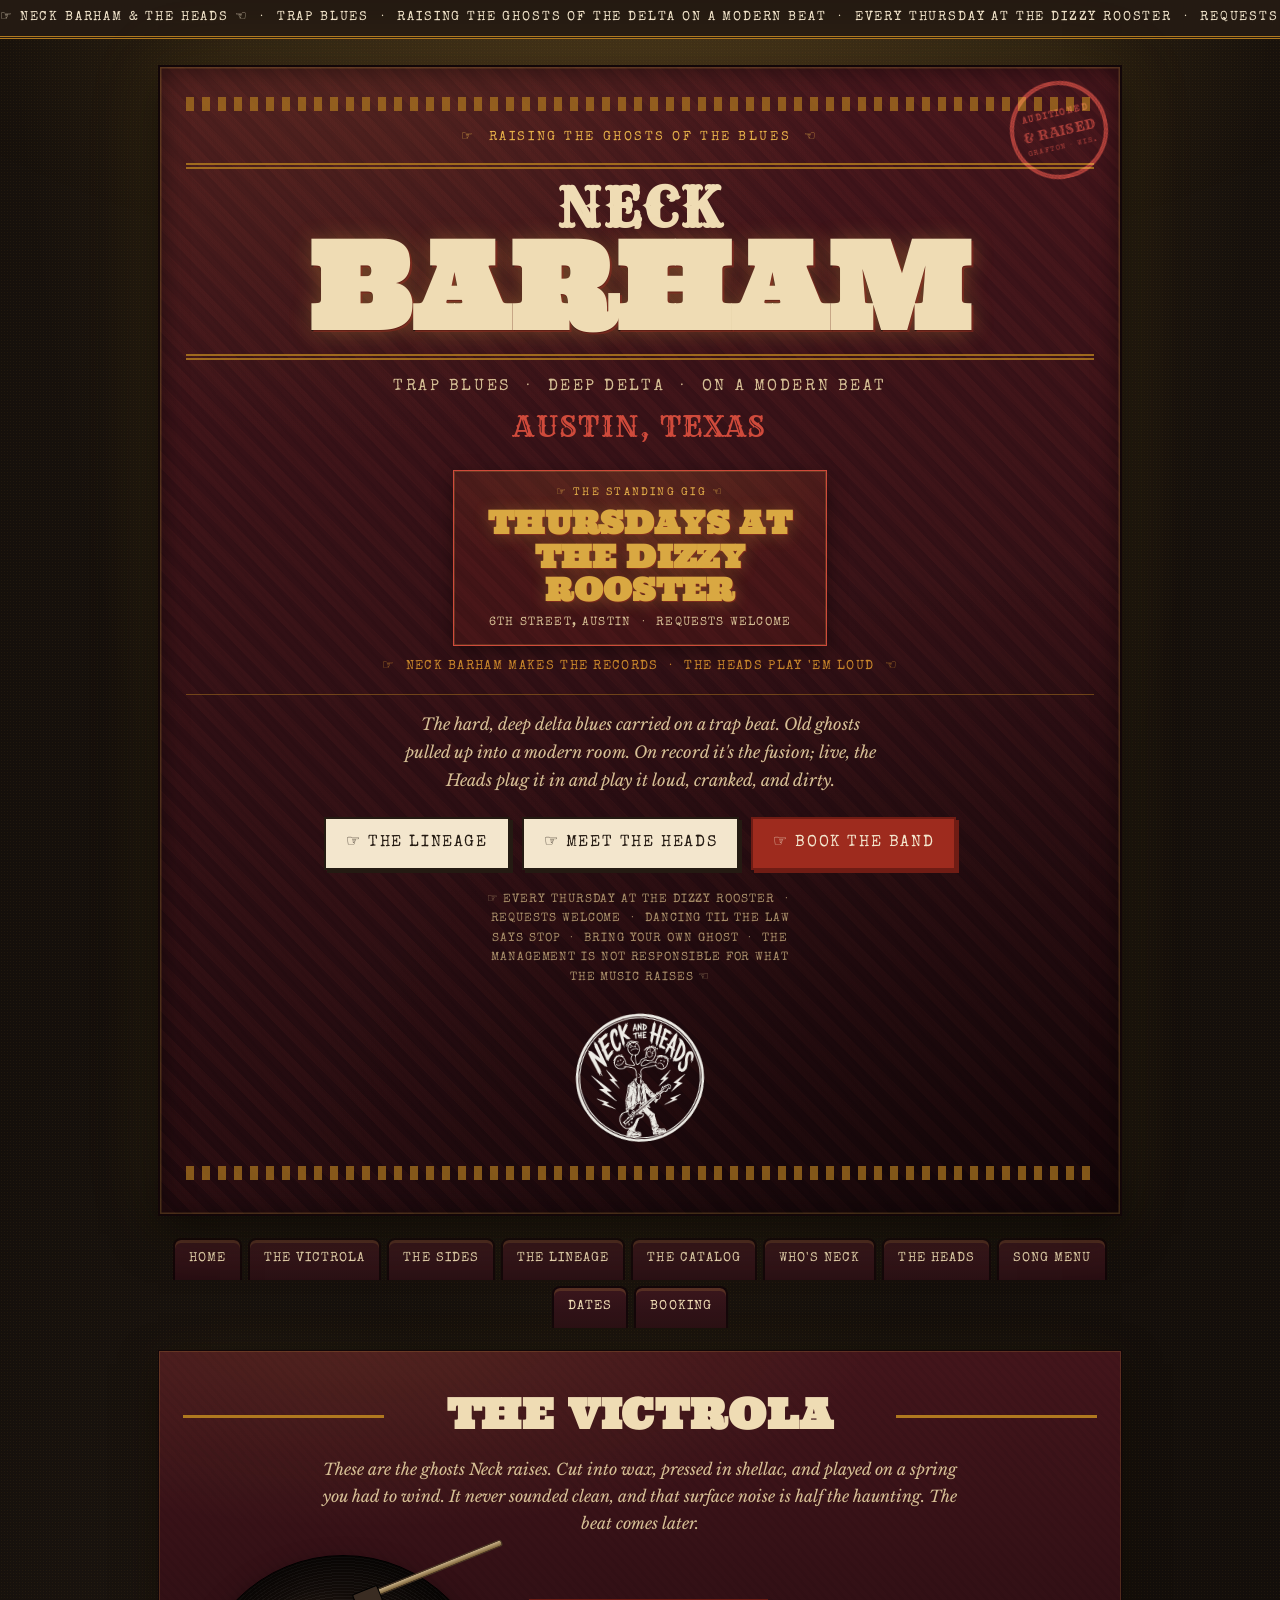
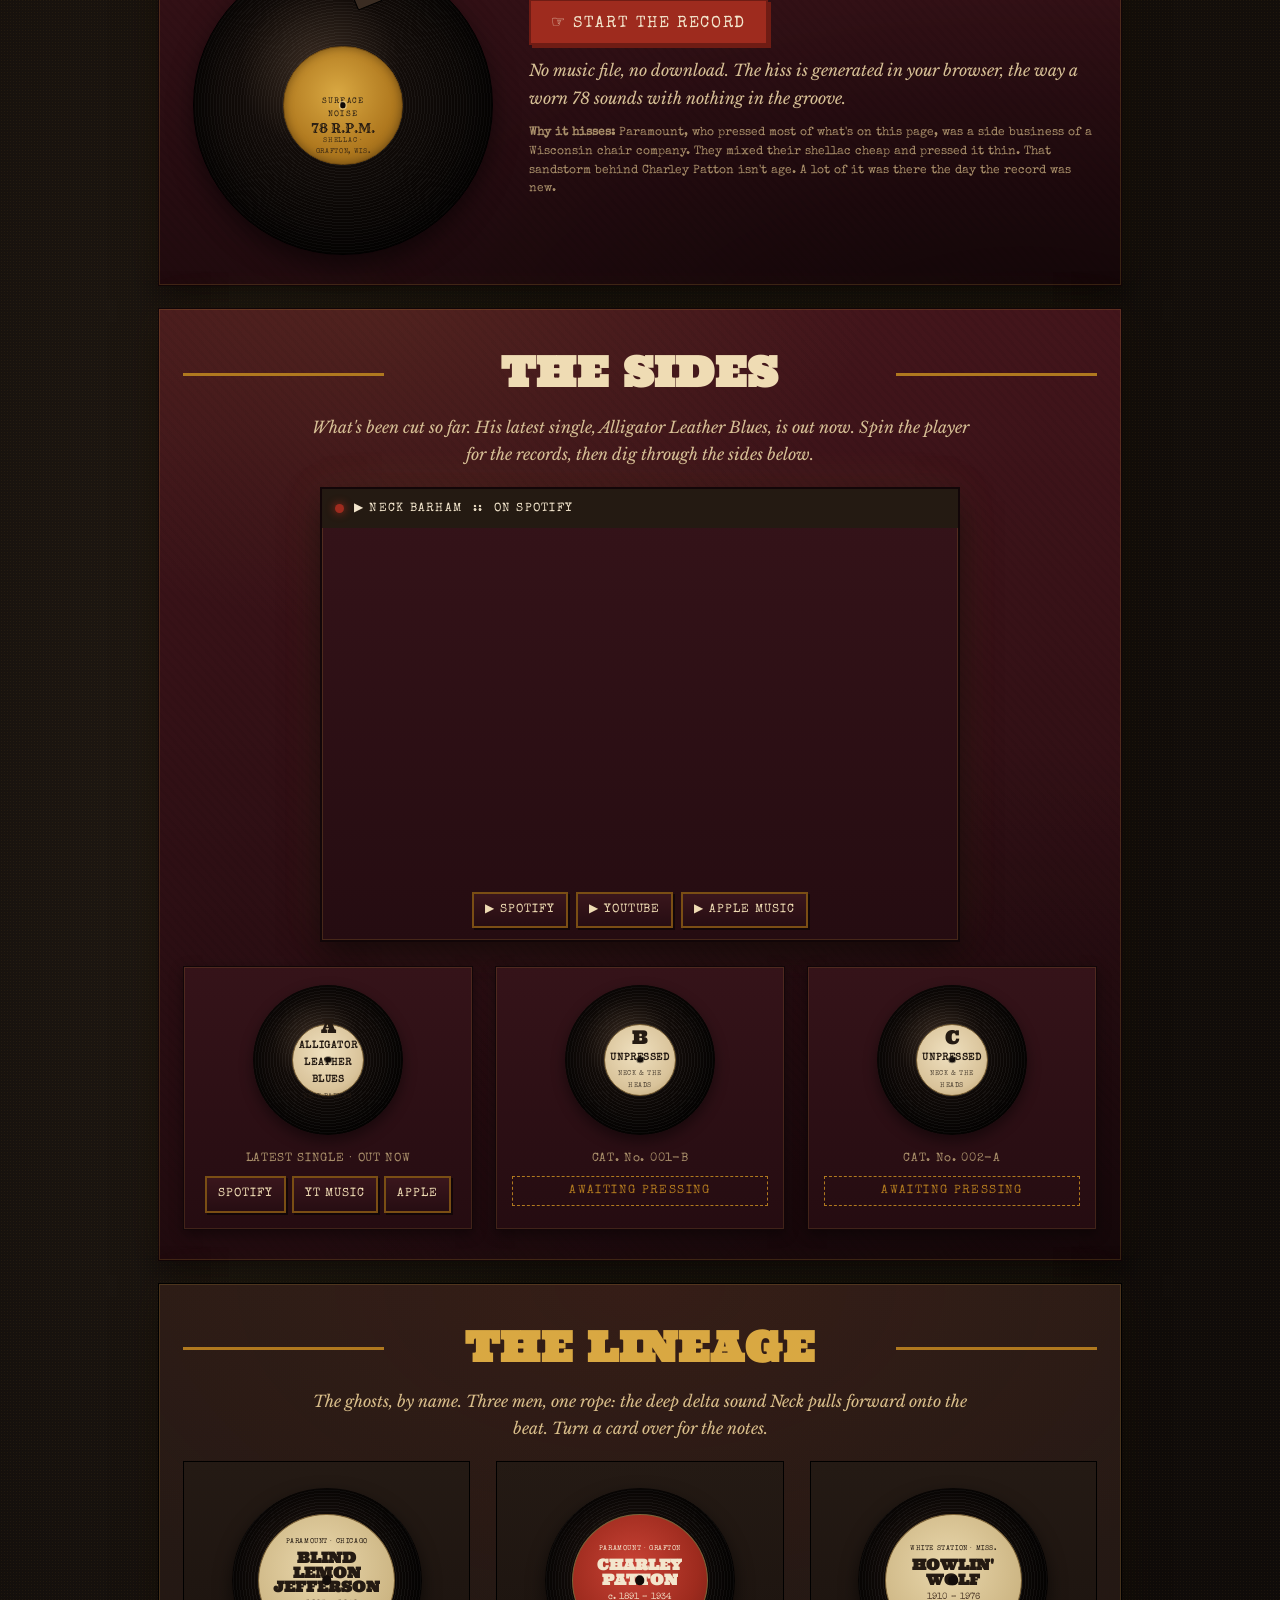
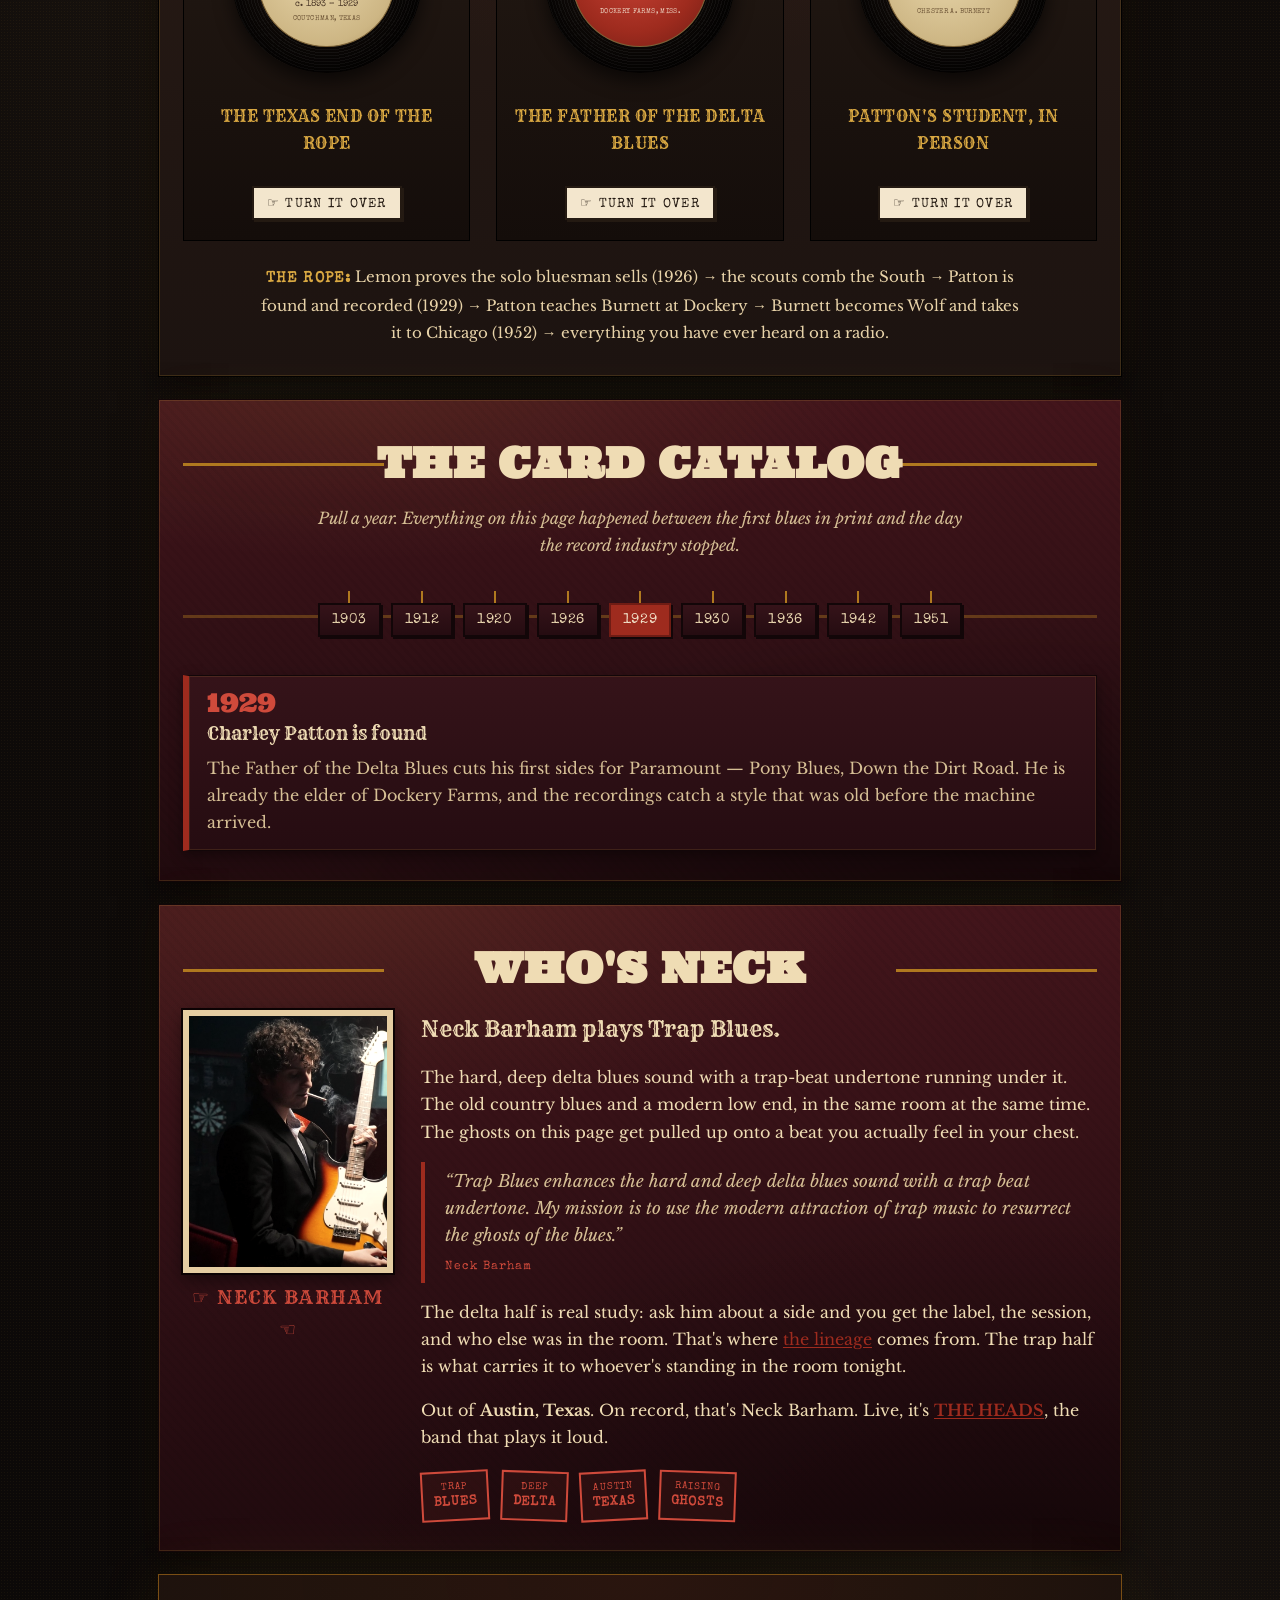
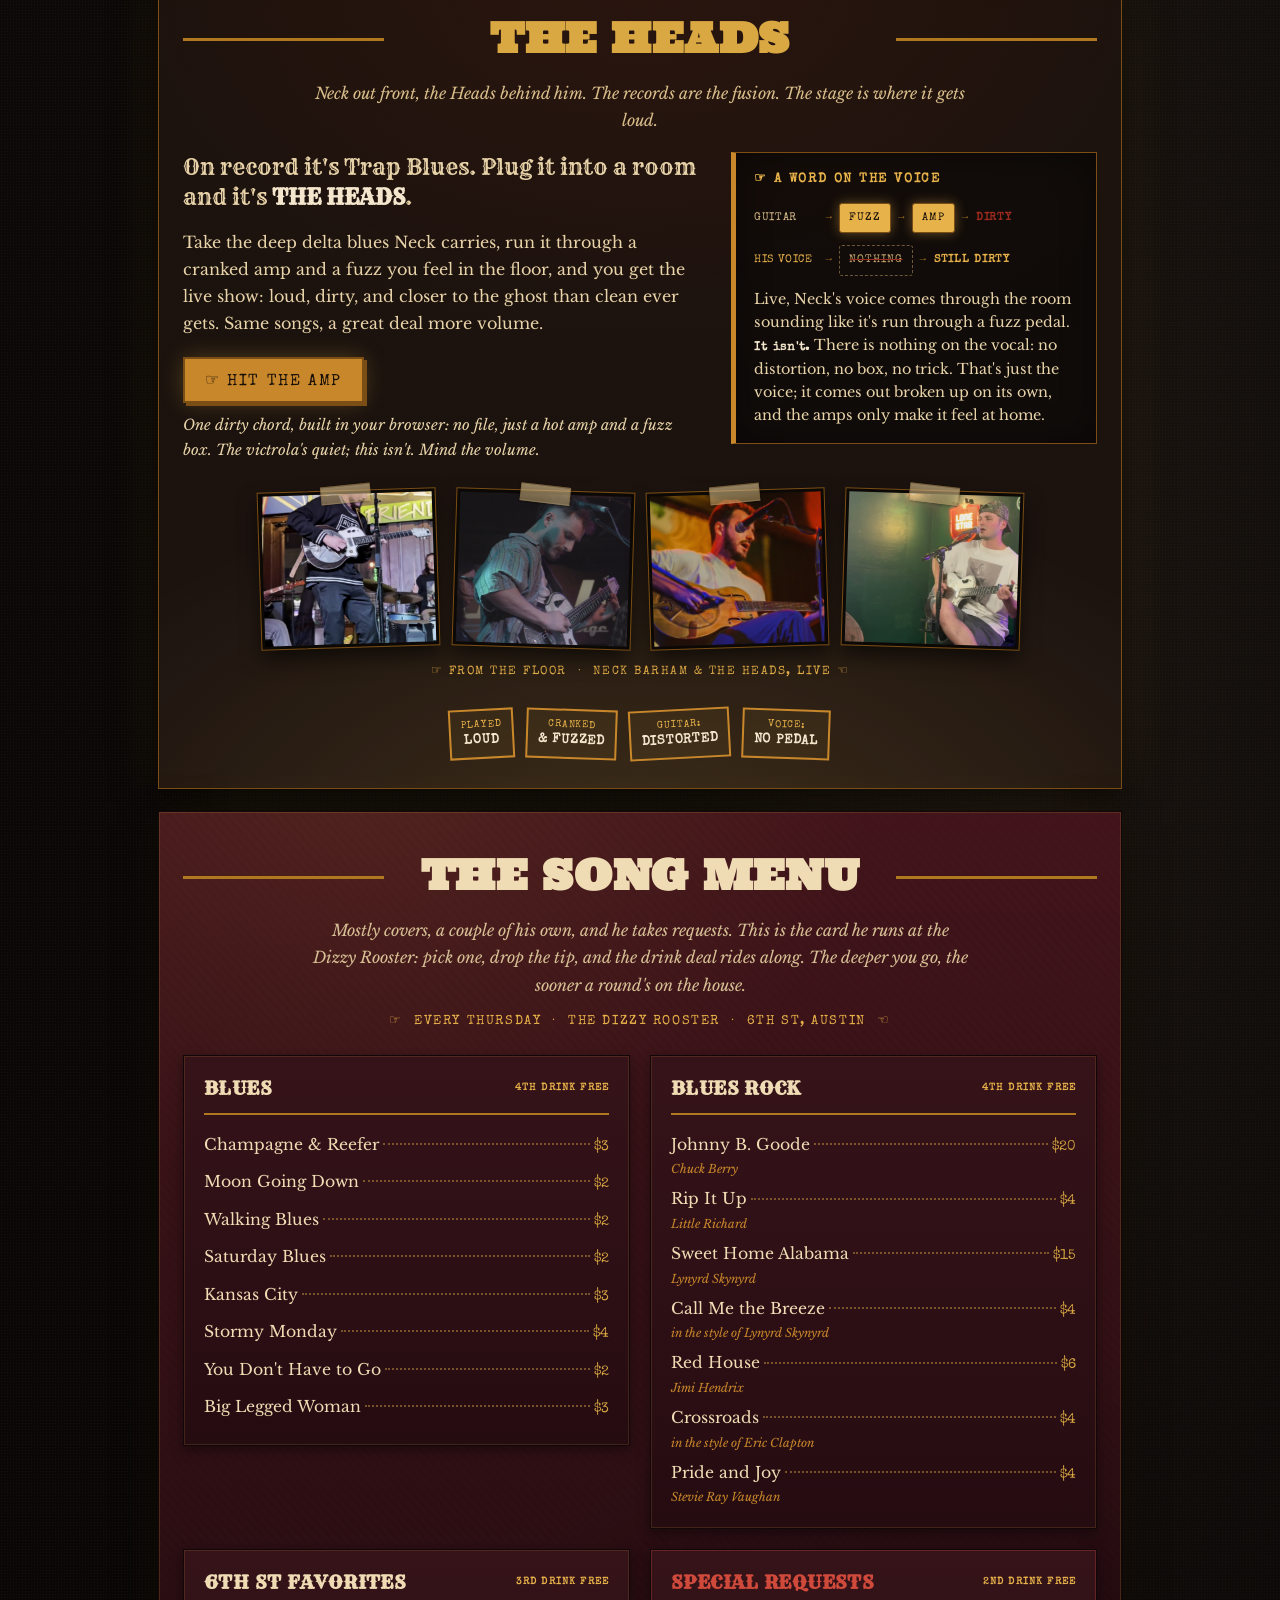
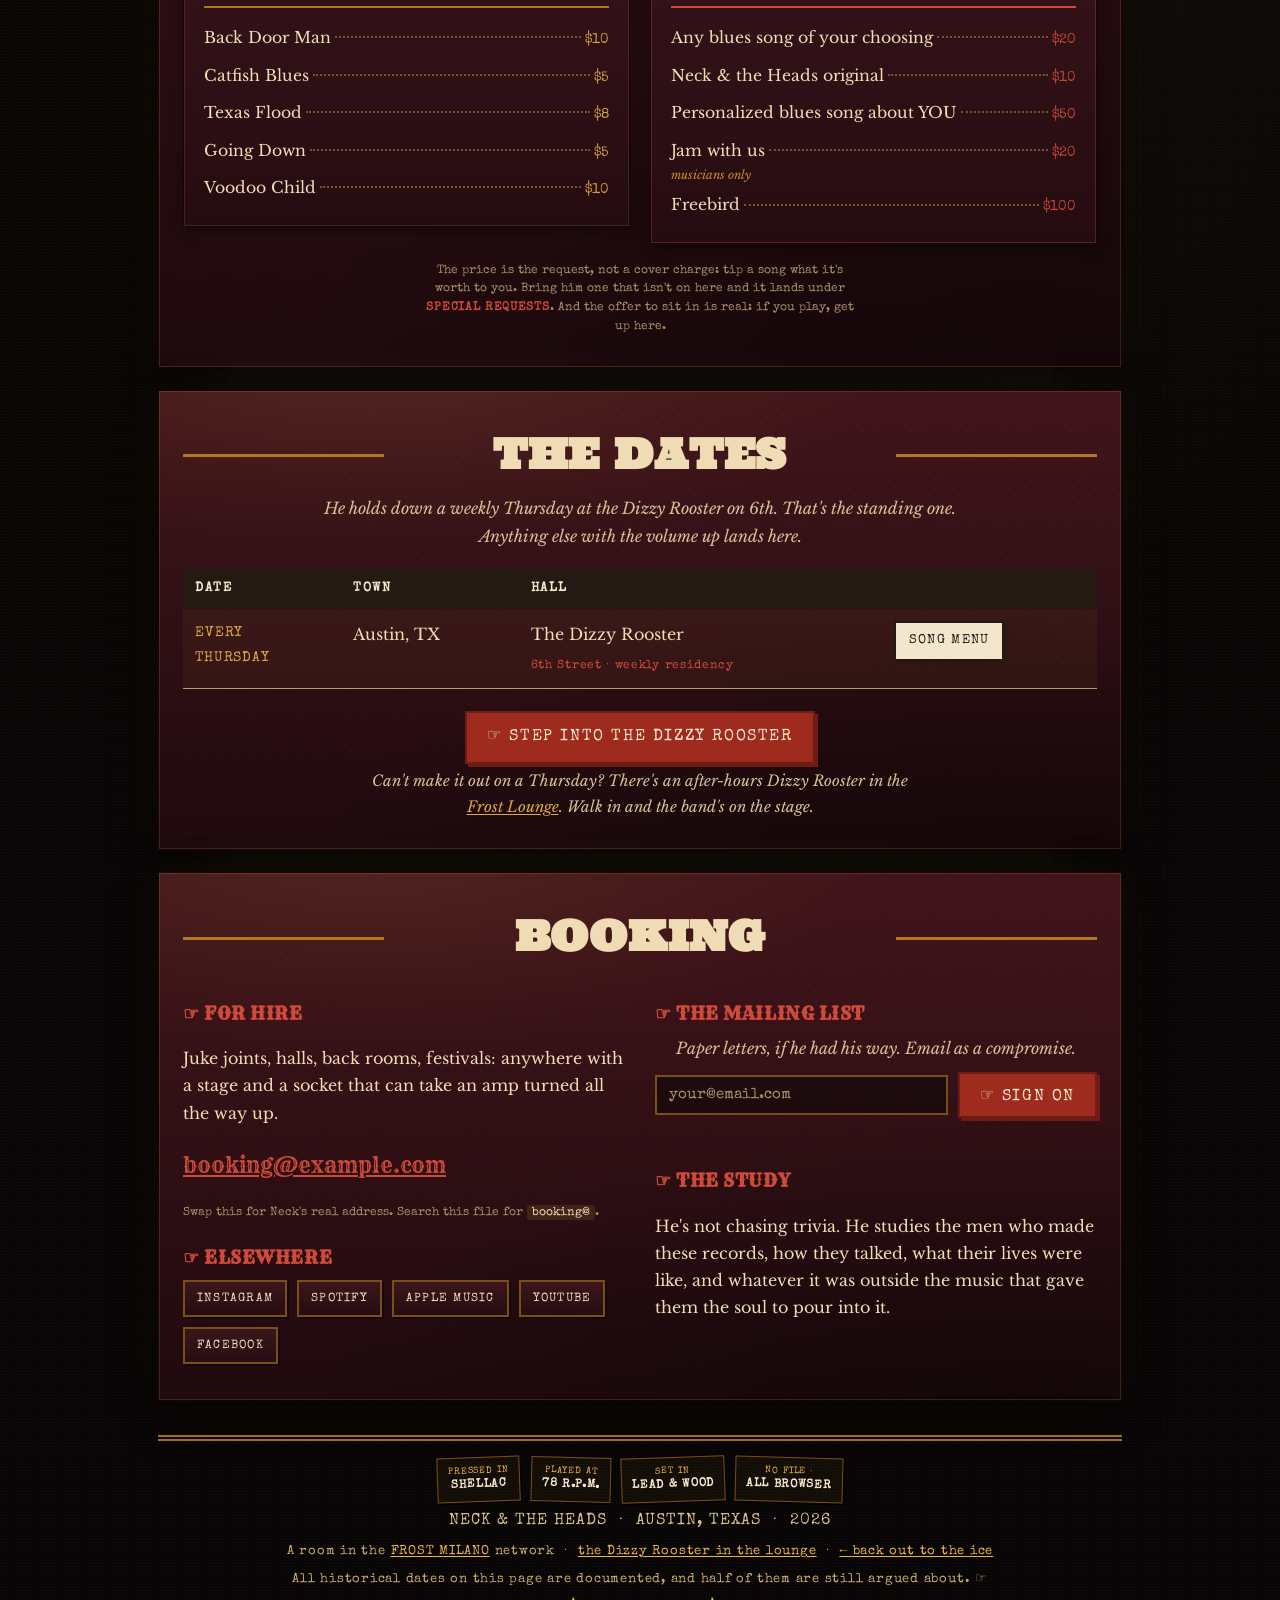
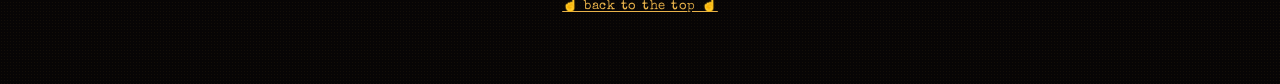
<file: neck.html>
<!DOCTYPE html>
<html lang="en">
<head>
<!--
  =======================================================================
   NECK BARHAM & THE HEADS :: TRAP BLUES :: AUSTIN, TEXAS
   A room in the Frost Milano network — a dark, smoky whiskey juke joint,
   the séance room where old delta ghosts meet a modern beat.

   WHO HE ACTUALLY IS (from neckbarham.com): Neck Barham plays "Trap Blues" —
   the deep delta blues sound with a trap-beat undertone. His mission, his
   words: "use the modern attraction of trap music to resurrect the ghosts of
   blues." So this is NOT a pre-war purist. The lineage/history on the page is
   the GHOSTS he raises (Blind Lemon Jefferson, Charley Patton, Howlin' Wolf),
   not a rulebook he obeys.

   TWO THINGS AT ONCE, the same way the Frost page splits Frost Milano from
   his band Dirty Whiskey:
     - NECK BARHAM is the man and the records: Trap Blues, the delta ghosts
       carried on a modern beat. His half is the lit handbill, the victrola,
       the lineage, the history, the latest single.
     - THE HEADS are the band behind him LIVE — loud, cranked, a fuzz pedal
       on the guitar, the room shaking. Their half is the dark stage (#heads).
   Note on the voice (see #heads): live, Neck's voice sounds like it's run
   through a fuzz pedal, but there is NO effect on the vocal — that's just how
   his voice comes out. Distortion is on the guitar, never on the voice.
  =======================================================================
   HOW TO MAKE THIS YOURS (quick edits — search this file for each):

   - "#REPLACE"        every link/slot still waiting on a real URL. A slot
                       with #REPLACE renders as a blank record label on
                       purpose, the same way the Frost video vault shows
                       NO SIGNAL. Fill one in and it lights up by itself.
   - "booking@"        the booking email. One address, three places.
   - THE DATES table   add a row per show.
   - THE SIDES         three blank labels — point them at real recordings.
   - "NECK'S NOTES"    written in his voice from the documented history,
                       NOT dictated by him. He should read and rewrite
                       every one of them before this goes out.
   - THE LINEAGE       the three artist cards. Facts here are documented;
                       if he disagrees with a date, his call wins — half
                       of pre-war scholarship is an argument about dates.
   - images/neck-*.jpg photos are not in yet. Each frame shows a "PLATE
                       PENDING" card until a file exists.
  =======================================================================
-->
<meta charset="UTF-8" />
<meta name="viewport" content="width=device-width, initial-scale=1.0" />
<title>NECK BARHAM &amp; THE HEADS :: Trap Blues :: Austin, Texas</title>
<meta name="description" content="Neck Barham plays Trap Blues out of Austin, Texas: the deep delta blues sound on a modern beat, resurrecting the ghosts of the pre-war blues (Blind Lemon Jefferson, Charley Patton, Howlin' Wolf). Live, the Heads play it loud and dirty. Latest single 'Alligator Leather Blues.' Shows, sides, and booking." />
<link rel="preconnect" href="https://fonts.googleapis.com" />
<link rel="preconnect" href="https://fonts.gstatic.com" crossorigin />
<link href="https://fonts.googleapis.com/css2?family=Rye&family=Ultra&family=Special+Elite&family=Libre+Baskerville:ital,wght@0,400;0,700;1,400&display=swap" rel="stylesheet" />
<!-- Versioned so a CSS change is fetched fresh instead of served from the
     stale-while-revalidate cache (/css/* in _headers). Bump ?v= on each edit. -->
<link rel="stylesheet" href="css/neck.css?v=3" />
<!-- A 78 seen face-on: shellac, paper label, spindle hole. Drawn rather than
     an emoji so it still reads at 16px in a tab strip. -->
<link rel="icon" href="data:image/svg+xml,%3Csvg xmlns='http://www.w3.org/2000/svg' viewBox='0 0 32 32'%3E%3Ccircle cx='16' cy='16' r='15' fill='%231a1410'/%3E%3Ccircle cx='16' cy='16' r='11' fill='none' stroke='%233a2f24' stroke-width='1'/%3E%3Ccircle cx='16' cy='16' r='7' fill='%23c0872e'/%3E%3Ccircle cx='16' cy='16' r='1.4' fill='%231a1410'/%3E%3C/svg%3E" />
</head>

<body>
  <!-- ================= THE RAISED (embers & smoke) ================= -->
  <!-- The counterpart to the snow on the Frost page, and its opposite: snow
       falls, this rises. Embers and smoke lift off the floor of the juke and
       go out near the top — the ghosts pulled up out of the boards. Purely
       decorative; JS skips it entirely under reduced motion. (Kept the id
       "dust" so the stylesheet/JS hooks stay stable.) -->
  <div id="dust" aria-hidden="true"></div>

  <!-- ================= NOTICE STRIP ================= -->
  <div class="notice" aria-hidden="true">
    <div class="notice__track">
      ☞ NECK BARHAM &amp; THE HEADS ☜ &nbsp;·&nbsp; TRAP BLUES &nbsp;·&nbsp; RAISING THE GHOSTS OF THE DELTA ON A MODERN BEAT &nbsp;·&nbsp; EVERY THURSDAY AT THE DIZZY ROOSTER &nbsp;·&nbsp; REQUESTS WELCOME &nbsp;·&nbsp; THE HEADS PLAY IT LOUD &nbsp;·&nbsp; WHISKEY, SMOKE &amp; SHELLAC &nbsp;·&nbsp; AUSTIN, TEXAS &nbsp;·&nbsp;
      ☞ NECK BARHAM &amp; THE HEADS ☜ &nbsp;·&nbsp; TRAP BLUES &nbsp;·&nbsp; RAISING THE GHOSTS OF THE DELTA ON A MODERN BEAT &nbsp;·&nbsp; EVERY THURSDAY AT THE DIZZY ROOSTER &nbsp;·&nbsp; REQUESTS WELCOME &nbsp;·&nbsp; THE HEADS PLAY IT LOUD &nbsp;·&nbsp; WHISKEY, SMOKE &amp; SHELLAC &nbsp;·&nbsp; AUSTIN, TEXAS &nbsp;·&nbsp;
    </div>
  </div>

  <div class="sheet">

    <!-- ---------- THE HANDBILL ---------- -->
    <header class="bill" id="top">
      <div class="bill__edge bill__edge--top" aria-hidden="true"></div>

      <!-- A rubber approval stamp, slapped on askew and half dry. -->
      <div class="bill__stamp" aria-hidden="true">
        <b>AUDITIONED</b>
        <span>&amp; RAISED</span>
        <i>GRAFTON · WIS.</i>
      </div>

      <p class="bill__eyebrow">☞ &nbsp;RAISING THE GHOSTS OF THE BLUES&nbsp; ☜</p>
      <hr class="rule rule--fat" />

      <h1 class="wordmark">
        <span class="wordmark__small">NECK</span>
        <span class="wordmark__big">BARHAM</span>
      </h1>

      <hr class="rule rule--fat" />
      <p class="bill__sub">TRAP BLUES &nbsp;·&nbsp; DEEP DELTA &nbsp;·&nbsp; ON A MODERN BEAT</p>
      <p class="bill__where">AUSTIN, TEXAS</p>

      <!-- The standing weekly gig, promoted from the fine print to a headline —
           it's the one recurring fact a fan actually plans around. -->
      <p class="bill__resident">
        <span class="bill__resident-kicker">☞ THE STANDING GIG ☜</span>
        <b class="bill__resident-head">THURSDAYS AT THE DIZZY ROOSTER</b>
        <span class="bill__resident-sub">6TH STREET, AUSTIN &nbsp;·&nbsp; REQUESTS WELCOME</span>
      </p>

      <!-- The Frost page's "Bars On Record, Blues On Stage" — the split, up top. -->
      <p class="bill__split">☞ &nbsp;NECK BARHAM MAKES THE RECORDS &nbsp;·&nbsp; THE HEADS PLAY 'EM LOUD&nbsp; ☜</p>

      <hr class="rule" />
      <p class="bill__pitch">
        The hard, deep delta blues carried on a trap beat. Old ghosts pulled
        up into a modern room. On record it's the fusion; live, the Heads plug it in
        and play it loud, cranked, and dirty.
      </p>

      <div class="bill__buttons">
        <a class="ink-btn" href="#lineage">☞ THE LINEAGE</a>
        <a class="ink-btn" href="#heads">☞ MEET THE HEADS</a>
        <a class="ink-btn ink-btn--red" href="#booking">☞ BOOK THE BAND</a>
      </div>

      <!-- The wood-type bottom matter every old handbill carried — house rules,
           half of them a joke, the register the Frost marquee runs in. -->
      <p class="bill__matter">
        ☞ EVERY THURSDAY AT THE DIZZY ROOSTER &nbsp;·&nbsp; REQUESTS WELCOME &nbsp;·&nbsp;
        DANCING TIL THE LAW SAYS STOP &nbsp;·&nbsp; BRING YOUR OWN GHOST &nbsp;·&nbsp; THE
        MANAGEMENT IS NOT RESPONSIBLE FOR WHAT THE MUSIC RAISES ☜
      </p>

      <!-- The real band logo (his Instagram profile picture), stamped on the
           handbill. neck-heads-logo.png is the line-art keyed onto a transparent
           field (the source JPG's light-grey background left a faint box on the
           leather); the CSS recolours the black ink to gold. -->
      <img class="bill__seal" src="images/neck-heads-logo.png"
           alt="Neck and the Heads logo, a suited figure playing guitar with a many-headed neck, ringed by lightning" />

      <div class="bill__edge bill__edge--bottom" aria-hidden="true"></div>
    </header>

    <!-- ---------- NAV ---------- -->
    <nav class="tabs">
      <a class="tab" href="#top">HOME</a>
      <a class="tab" href="#victrola">THE VICTROLA</a>
      <a class="tab" href="#sides">THE SIDES</a>
      <a class="tab" href="#lineage">THE LINEAGE</a>
      <a class="tab" href="#catalog">THE CATALOG</a>
      <a class="tab" href="#about">WHO'S NECK</a>
      <a class="tab" href="#heads">THE HEADS</a>
      <a class="tab" href="#menu">SONG MENU</a>
      <a class="tab" href="#dates">DATES</a>
      <a class="tab" href="#booking">BOOKING</a>
    </nav>

    <!-- ================= THE VICTROLA ================= -->
    <!-- The room's one piece of furniture that does something. The crackle is
         synthesised in js/neck.js — there is no audio file behind it, and it
         only ever starts on a click. Never on load. -->
    <section class="leaf" id="victrola">
      <h2 class="head"><span>THE VICTROLA</span></h2>
      <p class="dek">These are the ghosts Neck raises. Cut into wax, pressed in shellac, and played
        on a spring you had to wind. It never sounded clean, and that surface noise is
        half the haunting. The beat comes later.</p>

      <div class="victrola">
        <div class="victrola__deck">
          <div class="platter" id="platter">
            <div class="platter__disc">
              <div class="platter__label">
                <span class="platter__label-cluster">
                  <span class="platter__label-top">SURFACE NOISE</span>
                  <span class="platter__label-mid">78 R.P.M.</span>
                </span>
                <span class="platter__label-bot">SHELLAC · GRAFTON, WIS.</span>
                <i class="platter__hole" aria-hidden="true"></i>
              </div>
            </div>
            <div class="platter__arm" aria-hidden="true"><i></i></div>
          </div>
        </div>

        <div class="victrola__panel">
          <button class="ink-btn ink-btn--red" type="button" id="crackle" aria-pressed="false">
            ☞ START THE RECORD
          </button>
          <p class="victrola__note" id="crackle-note">
            No music file, no download. The hiss is generated in your browser,
            the way a worn 78 sounds with nothing in the groove.
          </p>
          <p class="fineprint">
            <b>Why it hisses:</b> Paramount, who pressed most of what's on this page,
            was a side business of a Wisconsin chair company. They mixed their shellac
            cheap and pressed it thin. That sandstorm behind Charley Patton isn't age.
            A lot of it was there the day the record was new.
          </p>
        </div>
      </div>
    </section>

    <!-- ================= THE SIDES ================= -->
    <!--
      HOW TO FILL THIS IN: each label is one recording. Put a real URL in the
      href (Bandcamp, YouTube, Spotify, a raw .mp3 — anything) and swap the
      title/credit text. A label still holding #REPLACE stays blank on
      purpose: an unpressed label reads as "not yet", where a dead link
      reads as "broken". Add a fourth by copying one <article> whole.
    -->
    <section class="leaf" id="sides">
      <h2 class="head"><span>THE SIDES</span></h2>
      <p class="dek">What's been cut so far. His latest single, <i>Alligator Leather Blues</i>, is out
        now. Spin the player for the records, then dig through the sides below.</p>

      <!-- THE FEATURED PLAYER — Neck Barham's Spotify ARTIST embed, so the widget
           plays his real catalogue (the single "Alligator Leather Blues" included).
           NOTE: the per-track links the artist first supplied resolved to a DIFFERENT
           song ("Boogie Chillin'"), so until the correct "Alligator Leather Blues"
           track links land this points at his artist pages, which are right.
           TO DEEP-LINK THE SINGLE later: swap the iframe src to
           https://open.spotify.com/embed/track/<TRACK_ID> and repoint the three
           buttons (and Side A below) at the track URLs. -->
      <div class="press">
        <div class="press__bar"><span class="press__dot" aria-hidden="true"></span> ▶ NECK BARHAM &nbsp;::&nbsp; ON SPOTIFY</div>
        <iframe title="Neck Barham on Spotify"
          src="https://open.spotify.com/embed/artist/25HQ5ipgEyg899Vnxam4A4?utm_source=generator&amp;theme=0"
          width="100%" height="352" frameborder="0" loading="lazy"
          allow="autoplay; clipboard-write; encrypted-media; fullscreen; picture-in-picture"></iframe>
        <div class="press__links">
          <a class="play-link" href="https://open.spotify.com/artist/25HQ5ipgEyg899Vnxam4A4" target="_blank" rel="noopener">▶ SPOTIFY</a>
          <a class="play-link" href="https://www.youtube.com/@NeckBarhamBlues" target="_blank" rel="noopener">▶ YOUTUBE</a>
          <a class="play-link" href="https://music.apple.com/us/artist/neck-barham/1490784234" target="_blank" rel="noopener">▶ APPLE MUSIC</a>
        </div>
      </div>

      <div class="sides">
        <!-- Side A is the latest single; B and C stay unpressed on purpose.
             Its buttons point at his artist pages for now — swap in the direct
             "Alligator Leather Blues" track links when they're available (see
             the featured-player note above). -->
        <article class="side" data-url="https://open.spotify.com/artist/25HQ5ipgEyg899Vnxam4A4">
          <div class="side__disc">
            <div class="side__label">
              <span class="side__num">A</span>
              <b class="side__title">ALLIGATOR<br />LEATHER BLUES</b>
              <span class="side__credit">NECK BARHAM</span>
              <i class="side__hole" aria-hidden="true"></i>
            </div>
          </div>
          <div class="side__plate">
            <span class="side__cat">LATEST SINGLE · OUT NOW</span>
            <div class="side__plays">
              <a class="play-link" href="https://open.spotify.com/artist/25HQ5ipgEyg899Vnxam4A4" target="_blank" rel="noopener">SPOTIFY</a>
              <a class="play-link" href="https://www.youtube.com/@NeckBarhamBlues" target="_blank" rel="noopener">YT MUSIC</a>
              <a class="play-link" href="https://music.apple.com/us/artist/neck-barham/1490784234" target="_blank" rel="noopener">APPLE</a>
            </div>
          </div>
        </article>

        <article class="side" data-url="#REPLACE">
          <div class="side__disc">
            <div class="side__label">
              <span class="side__num">B</span>
              <b class="side__title">UNPRESSED</b>
              <span class="side__credit">NECK &amp; THE HEADS</span>
              <i class="side__hole" aria-hidden="true"></i>
            </div>
          </div>
          <div class="side__plate">
            <span class="side__cat">CAT. No. 001-B</span>
            <a class="side__play" href="#REPLACE" target="_blank" rel="noopener">☞ PLAY</a>
            <span class="side__pending">AWAITING PRESSING</span>
          </div>
        </article>

        <article class="side" data-url="#REPLACE">
          <div class="side__disc">
            <div class="side__label">
              <span class="side__num">C</span>
              <b class="side__title">UNPRESSED</b>
              <span class="side__credit">NECK &amp; THE HEADS</span>
              <i class="side__hole" aria-hidden="true"></i>
            </div>
          </div>
          <div class="side__plate">
            <span class="side__cat">CAT. No. 002-A</span>
            <a class="side__play" href="#REPLACE" target="_blank" rel="noopener">☞ PLAY</a>
            <span class="side__pending">AWAITING PRESSING</span>
          </div>
        </article>
      </div>
    </section>

    <!-- ================= THE LINEAGE ================= -->
    <!--
      The centrepiece. Three men, one thread, and the thread is real: Patton
      taught Wolf in person at Dockery, and Wolf carried it to Chicago, where
      it turned into everything after. Every date and claim below is from the
      documented record — where scholarship disagrees, the card says so
      instead of picking a side.

      NECK'S NOTES are drafted in his voice from that same record. He has not
      dictated them. Get his pass before this is public.
    -->
    <section class="leaf leaf--dark" id="lineage">
      <h2 class="head head--light"><span>THE LINEAGE</span></h2>
      <p class="dek dek--light">The ghosts, by name. Three men, one rope: the deep delta sound Neck pulls
        forward onto the beat. Turn a card over for the notes.</p>

      <div class="lineage">

        <!-- ---- BLIND LEMON JEFFERSON ---- -->
        <article class="disc" id="disc-lemon">
          <div class="disc__inner">

            <div class="disc__face disc__face--front">
              <div class="disc__label">
                <span class="disc__label-top">PARAMOUNT · CHICAGO</span>
                <b class="disc__name">BLIND LEMON<br />JEFFERSON</b>
                <span class="disc__years">c. 1893 &ndash; 1929</span>
                <span class="disc__place">COUTCHMAN, TEXAS</span>
                <i class="disc__hole" aria-hidden="true"></i>
              </div>
              <p class="disc__tag">THE TEXAS END OF THE ROPE</p>
              <button class="ink-btn ink-btn--sm disc__flip" type="button" aria-expanded="false" aria-controls="notes-lemon">
                ☞ TURN IT OVER
              </button>
            </div>

            <div class="disc__face disc__face--back" id="notes-lemon">
              <h3 class="disc__backhead">BLIND LEMON JEFFERSON</h3>
              <dl class="facts">
                <dt>Born</dt><dd>About 1893, Coutchman, Freestone County, Texas. Blind from the start.</dd>
                <dt>Worked</dt><dd>Street corners in Deep Ellum, Dallas, for a while alongside a young Huddie Ledbetter, later known as Lead Belly.</dd>
                <dt>Recorded</dt><dd>Paramount, from 1926. Close to a hundred sides in four years, more than almost anyone of his generation.</dd>
                <dt>Sides</dt><dd><i>Got the Blues</i> · <i>Black Snake Moan</i> · <i>Match Box Blues</i> · <i>See That My Grave Is Kept Clean</i></dd>
                <dt>Died</dt><dd>Chicago, December 1929. The story is a heart attack in the snow; nobody agrees on the details. Buried at Wortham, Texas.</dd>
              </dl>
              <p class="notes"><b>NECK'S NOTES:</b> He is the reason a man alone with a guitar
                got recorded at all. Before Lemon sold, the labels wanted a woman out front and a
                band behind her. He proved one voice and six strings could move records, and every
                scout in the South went looking for the next one. Listen to the timing: he
                stretches a bar because the line isn't finished yet. He never had to fit a
                drummer, so he didn't.</p>
              <button class="ink-btn ink-btn--sm disc__flip" type="button">☜ BACK</button>
            </div>

          </div>
        </article>

        <!-- ---- CHARLEY PATTON ---- -->
        <article class="disc" id="disc-patton">
          <div class="disc__inner">

            <div class="disc__face disc__face--front">
              <div class="disc__label disc__label--red">
                <span class="disc__label-top">PARAMOUNT · GRAFTON</span>
                <b class="disc__name">CHARLEY<br />PATTON</b>
                <span class="disc__years">c. 1891 &ndash; 1934</span>
                <span class="disc__place">DOCKERY FARMS, MISS.</span>
                <i class="disc__hole" aria-hidden="true"></i>
              </div>
              <p class="disc__tag">THE FATHER OF THE DELTA BLUES</p>
              <button class="ink-btn ink-btn--sm disc__flip" type="button" aria-expanded="false" aria-controls="notes-patton">
                ☞ TURN IT OVER
              </button>
            </div>

            <div class="disc__face disc__face--back" id="notes-patton">
              <h3 class="disc__backhead">CHARLEY PATTON</h3>
              <dl class="facts">
                <dt>Born</dt><dd>About 1891, near Bolton, Mississippi. The family moved to Dockery Farms while he was a boy, and Dockery became the school.</dd>
                <dt>Taught</dt><dd>Willie Brown, Tommy Johnson, Son House, Chester Burnett, who became Howlin' Wolf. Robert Johnson grew up downstream of all of it.</dd>
                <dt>Recorded</dt><dd>First session June 1929, Richmond, Indiana, for Paramount. Some sides went out anonymously as "The Masked Marvel." The label made a contest of guessing him.</dd>
                <dt>Sides</dt><dd><i>Pony Blues</i> · <i>Down the Dirt Road Blues</i> · <i>A Spoonful Blues</i> · <i>High Water Everywhere</i>, cut about the 1927 flood</dd>
                <dt>Died</dt><dd>28 April 1934, Indianola, Mississippi, of a bad heart, two months after his last session. Buried at Holly Ridge.</dd>
              </dl>
              <p class="notes"><b>NECK'S NOTES:</b> The showman. Played the guitar behind his head
                and between his knees eighty years before anybody made a career of it, and beat on
                the body while he did it because he was one man doing the job of a rhythm section.
                That hoarse shout of his goes straight into Wolf and out the other side into rock
                and roll. If you only ever learn one thing off these records, learn that the
                <i>guitar is a drum</i> first.</p>
              <button class="ink-btn ink-btn--sm disc__flip" type="button">☜ BACK</button>
            </div>

          </div>
        </article>

        <!-- ---- HOWLIN' WOLF ---- -->
        <article class="disc" id="disc-wolf">
          <div class="disc__inner">

            <div class="disc__face disc__face--front">
              <div class="disc__label">
                <span class="disc__label-top">WHITE STATION · MISS.</span>
                <b class="disc__name">HOWLIN'<br />WOLF</b>
                <span class="disc__years">1910 &ndash; 1976</span>
                <span class="disc__place">CHESTER A. BURNETT</span>
                <i class="disc__hole" aria-hidden="true"></i>
              </div>
              <p class="disc__tag">PATTON'S STUDENT, IN PERSON</p>
              <button class="ink-btn ink-btn--sm disc__flip" type="button" aria-expanded="false" aria-controls="notes-wolf">
                ☞ TURN IT OVER
              </button>
            </div>

            <div class="disc__face disc__face--back" id="notes-wolf">
              <h3 class="disc__backhead">HOWLIN' WOLF</h3>
              <dl class="facts">
                <dt>Born</dt><dd>Chester Arthur Burnett, 10 June 1910, White Station, near West Point, Mississippi. Named after a president. Grew to six foot three.</dd>
                <dt>Learned</dt><dd>Guitar from Charley Patton at Dockery around 1930. He could still play Patton's pieces note for note decades later. Harmonica from Rice Miller, the second Sonny Boy Williamson, who was family by marriage.</dd>
                <dt>The howl</dt><dd>By his own account he was trying to yodel like Jimmie Rodgers, couldn't get it, and what came out instead was the howl.</dd>
                <dt>Recorded</dt><dd>Memphis, 1951, for Sam Phillips: <i>Moanin' at Midnight</i> and <i>How Many More Years</i>. Two labels fought over the tapes. Chicago from 1952, and Chess after that.</dd>
                <dt>Why he's here</dt><dd>He is the living wire. A man who learned at Dockery in 1930 was still on a stage in the seventies, so the pre-war Delta never actually ended. It moved.</dd>
              </dl>
              <p class="notes"><b>NECK'S NOTES:</b> People file Wolf under Chicago and stop there.
                Wrong end of the story. He was twenty years old standing in front of Charley Patton,
                and he carried that man's repertoire north in his hands. When you hear that band
                stomp on one chord and refuse to move, that's Dockery, plugged in.</p>
              <button class="ink-btn ink-btn--sm disc__flip" type="button">☜ BACK</button>
            </div>

          </div>
        </article>

      </div>

      <p class="thread">
        <b>THE ROPE:</b> Lemon proves the solo bluesman sells (1926) &rarr; the scouts comb the
        South &rarr; Patton is found and recorded (1929) &rarr; Patton teaches Burnett at Dockery
        &rarr; Burnett becomes Wolf and takes it to Chicago (1952) &rarr; everything you have ever
        heard on a radio.
      </p>
    </section>

    <!-- ================= THE CARD CATALOG ================= -->
    <!-- The timeline. Buttons rather than links so the arrow keys can walk it;
         the drawer below is aria-live so a screen reader hears each card. -->
    <section class="leaf" id="catalog">
      <h2 class="head"><span>THE CARD CATALOG</span></h2>
      <p class="dek">Pull a year. Everything on this page happened between the first blues in print
        and the day the record industry stopped.</p>

      <div class="rail" role="group" aria-label="Timeline of the pre-war blues era">
        <div class="rail__line" aria-hidden="true"></div>
        <div class="rail__years" id="rail"></div>
      </div>

      <div class="drawer" id="drawer" aria-live="polite">
        <!-- filled by js/neck.js -->
      </div>
    </section>

    <!-- ================= WHO'S NECK ================= -->
    <section class="leaf" id="about">
      <h2 class="head"><span>WHO'S NECK</span></h2>

      <div class="about">
        <div class="about__plate">
          <!-- Drop a photo at images/neck.jpg and this frame fills itself.
               Until then it shows a "PLATE PENDING" card rather than a
               broken-image icon. -->
          <img class="about__img" id="neck-photo" src="images/neck.jpg" alt="Neck Barham" />
          <div class="about__pending" id="neck-pending">
            <b>PLATE PENDING</b>
            <span>drop a photo at<br /><code>images/neck.jpg</code></span>
          </div>
          <p class="about__cap">☞ NECK BARHAM ☜</p>
        </div>

        <div class="about__body">
          <!-- Bio built from neckbarham.com: his genre ("Trap Blues") and his own
               mission statement, quoted below. Not a pre-war purist — the delta
               history on this page is the ghosts he raises, not a rulebook. -->
          <p class="lede">Neck Barham plays Trap Blues.</p>
          <p>The hard, deep delta blues sound with a trap-beat undertone running under it.
            The old country blues and a modern low end, in the same room at the same time. The
            ghosts on this page get pulled up onto a beat you actually feel in your chest.</p>

          <blockquote class="creed">
            &ldquo;Trap Blues enhances the hard and deep delta blues sound with a trap beat
            undertone. My mission is to use the modern attraction of trap music to resurrect
            the ghosts of the blues.&rdquo;
            <cite>Neck Barham</cite>
          </blockquote>

          <p>The delta half is real study: ask him about a side and you get the label,
            the session, and who else was in the room. That's where <a href="#lineage">the
            lineage</a> comes from. The trap half is what carries it to whoever's standing in
            the room tonight.</p>
          <p>Out of <b>Austin, Texas</b>. On record, that's Neck Barham. Live, it's
            <a href="#heads"><b>THE HEADS</b></a>, the band that plays it loud.</p>

          <div class="stamps">
            <span class="stamp">TRAP<br /><b>BLUES</b></span>
            <span class="stamp">DEEP<br /><b>DELTA</b></span>
            <span class="stamp">AUSTIN<br /><b>TEXAS</b></span>
            <span class="stamp">RAISING<br /><b>GHOSTS</b></span>
          </div>
        </div>
      </div>
    </section>

    <!-- ================= THE HEADS (the band) ================= -->
    <!--
      The loud half of the split, the counterpart to WHO'S NECK. On record it's
      Neck Barham and the trap-blues fusion; THE HEADS are the band behind him
      live, where it gets cranked and dirty. This section carries the one detail
      the user was specific about: live, Neck's voice sounds like it's run
      through a fuzz pedal, but there is NOTHING on the vocal — the distortion is
      on the guitar, never on the voice. The signal-chain diagram makes the point
      at a glance; the "HIT THE AMP" button plays a synthesised dirty chord
      (js/neck.js), the loud answer to the victrola's quiet hiss.
    -->
    <section class="leaf leaf--stage" id="heads">
      <h2 class="head head--light"><span>THE HEADS</span></h2>
      <p class="dek dek--light">Neck out front, the Heads behind him. The records are the fusion.
        The stage is where it gets loud.</p>

      <div class="heads">
        <div class="heads__body">
          <p class="lede--light">On record it's Trap Blues. Plug it into a room and it's <b>THE HEADS</b>.</p>
          <p>Take the deep delta blues Neck carries, run it through a cranked amp and a fuzz you
            feel in the floor, and you get the live show: loud, dirty, and closer to the ghost
            than clean ever gets. Same songs, a great deal more volume.</p>

          <div class="fuzz">
            <button class="ink-btn ink-btn--amp" type="button" id="amp" aria-pressed="false">☞ HIT THE AMP</button>
            <p class="fuzz__note" id="amp-note">One dirty chord, built in your browser: no file, just a
              hot amp and a fuzz box. The victrola's quiet; this isn't. Mind the volume.</p>
          </div>
        </div>

        <!-- A WORD ON THE VOICE — the one thing on this stage with nothing on it. -->
        <aside class="voice">
          <h3 class="voice__head">☞ A WORD ON THE VOICE</h3>
          <div class="chain" aria-hidden="true">
            <div class="chain__row">
              <span class="chain__from">GUITAR</span>
              <span class="chain__arrow">→</span>
              <span class="chain__box chain__box--hot">FUZZ</span>
              <span class="chain__arrow">→</span>
              <span class="chain__box chain__box--hot">AMP</span>
              <span class="chain__arrow">→</span>
              <span class="chain__out">DIRTY</span>
            </div>
            <div class="chain__row chain__row--voice">
              <span class="chain__from">HIS VOICE</span>
              <span class="chain__arrow">→</span>
              <span class="chain__box chain__box--none">NOTHING</span>
              <span class="chain__arrow">→</span>
              <span class="chain__out">STILL DIRTY</span>
            </div>
          </div>
          <p class="voice__note">Live, Neck's voice comes through the room sounding like it's run
            through a fuzz pedal. <b>It isn't.</b> There is nothing on the vocal: no distortion,
            no box, no trick. That's just the voice; it comes out broken up on its own, and the amps
            only make it feel at home.</p>
        </aside>
      </div>

      <!-- FROM THE FLOOR: real live shots pulled from neckbarham.com/gallery. -->
      <div class="floor">
        <figure class="floor__shot"><img src="images/heads-03.jpg" alt="Neck Barham and the Heads playing live" loading="lazy" /></figure>
        <figure class="floor__shot"><img src="images/heads-01.jpg" alt="The Heads on a dark stage under blue light" loading="lazy" /></figure>
        <figure class="floor__shot"><img src="images/heads-02.jpg" alt="Resonator guitar under warm stage light" loading="lazy" /></figure>
        <figure class="floor__shot"><img src="images/heads-04.jpg" alt="Neck Barham singing into the mic, live" loading="lazy" /></figure>
      </div>
      <p class="floor__cap">☞ FROM THE FLOOR &nbsp;·&nbsp; NECK BARHAM &amp; THE HEADS, LIVE ☜</p>

      <div class="stamps stamps--stage">
        <span class="stamp stamp--stage">PLAYED<br /><b>LOUD</b></span>
        <span class="stamp stamp--stage">CRANKED<br /><b>&amp; FUZZED</b></span>
        <span class="stamp stamp--stage">GUITAR:<br /><b>DISTORTED</b></span>
        <span class="stamp stamp--stage">VOICE:<br /><b>NO PEDAL</b></span>
      </div>
    </section>

    <!-- ================= THE SONG MENU ================= -->
    <!--
      What he actually plays at the Dizzy Rooster: mostly covers — blues
      standards and 6th-street favorites — plus a couple of his own, and he
      takes requests. Priced like the printed card he hands out: a request/tip
      list, not a cover charge, and the drink deal rides along per tier. The
      deeper the tier, the sooner a round's on the house.
      ADD OR REPRICE A SONG: copy one .menu__row. A song with a cover credit
      carries a <span class="menu__by"> line; a plain one doesn't.
    -->
    <section class="leaf" id="menu">
      <h2 class="head"><span>THE SONG MENU</span></h2>
      <p class="dek">Mostly covers, a couple of his own, and he takes requests. This is the
        card he runs at the Dizzy Rooster: pick one, drop the tip, and the drink deal rides
        along. The deeper you go, the sooner a round's on the house.</p>
      <p class="menu__where">☞ &nbsp;EVERY THURSDAY &nbsp;·&nbsp; THE DIZZY ROOSTER &nbsp;·&nbsp; 6TH ST, AUSTIN&nbsp; ☜</p>

      <div class="menu">

        <section class="menu__tier">
          <h3 class="menu__deal">BLUES <small>4TH DRINK FREE</small></h3>
          <ul class="menu__list">
            <li class="menu__row"><span class="menu__song">Champagne &amp; Reefer</span><span class="menu__dots"></span><span class="menu__price">$3</span></li>
            <li class="menu__row"><span class="menu__song">Moon Going Down</span><span class="menu__dots"></span><span class="menu__price">$2</span></li>
            <li class="menu__row"><span class="menu__song">Walking Blues</span><span class="menu__dots"></span><span class="menu__price">$2</span></li>
            <li class="menu__row"><span class="menu__song">Saturday Blues</span><span class="menu__dots"></span><span class="menu__price">$2</span></li>
            <li class="menu__row"><span class="menu__song">Kansas City</span><span class="menu__dots"></span><span class="menu__price">$3</span></li>
            <li class="menu__row"><span class="menu__song">Stormy Monday</span><span class="menu__dots"></span><span class="menu__price">$4</span></li>
            <li class="menu__row"><span class="menu__song">You Don't Have to Go</span><span class="menu__dots"></span><span class="menu__price">$2</span></li>
            <li class="menu__row"><span class="menu__song">Big Legged Woman</span><span class="menu__dots"></span><span class="menu__price">$3</span></li>
          </ul>
        </section>

        <section class="menu__tier">
          <h3 class="menu__deal">BLUES ROCK <small>4TH DRINK FREE</small></h3>
          <ul class="menu__list">
            <li class="menu__row"><span class="menu__song">Johnny B. Goode</span><span class="menu__dots"></span><span class="menu__price">$20</span><span class="menu__by">Chuck Berry</span></li>
            <li class="menu__row"><span class="menu__song">Rip It Up</span><span class="menu__dots"></span><span class="menu__price">$4</span><span class="menu__by">Little Richard</span></li>
            <li class="menu__row"><span class="menu__song">Sweet Home Alabama</span><span class="menu__dots"></span><span class="menu__price">$15</span><span class="menu__by">Lynyrd Skynyrd</span></li>
            <li class="menu__row"><span class="menu__song">Call Me the Breeze</span><span class="menu__dots"></span><span class="menu__price">$4</span><span class="menu__by">in the style of Lynyrd Skynyrd</span></li>
            <li class="menu__row"><span class="menu__song">Red House</span><span class="menu__dots"></span><span class="menu__price">$6</span><span class="menu__by">Jimi Hendrix</span></li>
            <li class="menu__row"><span class="menu__song">Crossroads</span><span class="menu__dots"></span><span class="menu__price">$4</span><span class="menu__by">in the style of Eric Clapton</span></li>
            <li class="menu__row"><span class="menu__song">Pride and Joy</span><span class="menu__dots"></span><span class="menu__price">$4</span><span class="menu__by">Stevie Ray Vaughan</span></li>
          </ul>
        </section>

        <section class="menu__tier">
          <h3 class="menu__deal">6TH ST FAVORITES <small>3RD DRINK FREE</small></h3>
          <ul class="menu__list">
            <li class="menu__row"><span class="menu__song">Back Door Man</span><span class="menu__dots"></span><span class="menu__price">$10</span></li>
            <li class="menu__row"><span class="menu__song">Catfish Blues</span><span class="menu__dots"></span><span class="menu__price">$5</span></li>
            <li class="menu__row"><span class="menu__song">Texas Flood</span><span class="menu__dots"></span><span class="menu__price">$8</span></li>
            <li class="menu__row"><span class="menu__song">Going Down</span><span class="menu__dots"></span><span class="menu__price">$5</span></li>
            <li class="menu__row"><span class="menu__song">Voodoo Child</span><span class="menu__dots"></span><span class="menu__price">$10</span></li>
          </ul>
        </section>

        <section class="menu__tier menu__tier--red">
          <h3 class="menu__deal">SPECIAL REQUESTS <small>2ND DRINK FREE</small></h3>
          <ul class="menu__list">
            <li class="menu__row"><span class="menu__song">Any blues song of your choosing</span><span class="menu__dots"></span><span class="menu__price">$20</span></li>
            <li class="menu__row"><span class="menu__song">Neck &amp; the Heads original</span><span class="menu__dots"></span><span class="menu__price">$10</span></li>
            <li class="menu__row"><span class="menu__song">Personalized blues song about YOU</span><span class="menu__dots"></span><span class="menu__price">$50</span></li>
            <li class="menu__row"><span class="menu__song">Jam with us</span><span class="menu__dots"></span><span class="menu__price">$20</span><span class="menu__by">musicians only</span></li>
            <li class="menu__row"><span class="menu__song">Freebird</span><span class="menu__dots"></span><span class="menu__price">$100</span></li>
          </ul>
        </section>

      </div>

      <p class="fineprint menu__note">The price is the request, not a cover charge: tip a song what it's
        worth to you. Bring him one that isn't on here and it lands under <b>SPECIAL REQUESTS</b>. And the
        offer to sit in is real: if you play, get up here.</p>
    </section>

    <!-- ================= THE DATES ================= -->
    <section class="leaf" id="dates">
      <h2 class="head"><span>THE DATES</span></h2>
      <p class="dek">He holds down a weekly Thursday at the Dizzy Rooster on 6th. That's the
        standing one. Anything else with the volume up lands here.</p>

      <div class="dates-wrap">
        <table class="dates">
          <thead>
            <tr><th>DATE</th><th>TOWN</th><th>HALL</th><th></th></tr>
          </thead>
          <tbody>
            <!-- The standing gig. ADD A ONE-OFF: copy this row and give it a
                 real date; keep the residency row at the top. -->
            <tr class="dates__residency">
              <td data-label="Date">EVERY<br />THURSDAY</td>
              <td data-label="Town">Austin, TX</td>
              <td data-label="Hall">The Dizzy Rooster<br /><span class="dates__with">6th Street · weekly residency</span></td>
              <td><a class="ink-btn ink-btn--sm" href="#menu">SONG MENU</a></td>
            </tr>
            <!--
            <tr>
              <td data-label="Date">AUG 00</td>
              <td data-label="Town">Austin, TX</td>
              <td data-label="Hall">The Venue<br /><span class="dates__with">w/ SOMEBODY</span></td>
              <td><a class="ink-btn ink-btn--sm" href="#REPLACE" target="_blank" rel="noopener">INFO</a></td>
            </tr>
            -->
          </tbody>
        </table>
      </div>

      <!-- The after-hours way in: the residency has a pixel twin in the Frost
           Lounge. This link opens the lounge straight into the Dizzy Rooster
           (lounge.html#room=dizzy), with Neck & the Heads up on the stage. -->
      <p class="dates__lounge">
        <a class="ink-btn ink-btn--red" href="lounge.html#room=dizzy">☞ STEP INTO THE DIZZY ROOSTER</a>
      </p>
      <p class="dates__lounge-note">Can't make it out on a Thursday? There's an after-hours Dizzy Rooster in the
        <a href="lounge.html">Frost Lounge</a>. Walk in and the band's on the stage.</p>
    </section>

    <!-- ================= BOOKING ================= -->
    <section class="leaf" id="booking">
      <h2 class="head"><span>BOOKING</span></h2>

      <div class="booking">
        <div class="booking__col">
          <h3 class="minihead">☞ FOR HIRE</h3>
          <p>Juke joints, halls, back rooms, festivals: anywhere with a stage and a socket
            that can take an amp turned all the way up.</p>
          <!-- REPLACE booking@ with his real address (three places on this page). -->
          <p class="booking__mail">
            <a href="mailto:booking@example.com?subject=NECK%20AND%20THE%20HEADS%20-%20BOOKING">booking@example.com</a>
          </p>
          <p class="fineprint">Swap this for Neck's real address. Search this file for <code>booking@</code>.</p>

          <h3 class="minihead">☞ ELSEWHERE</h3>
          <!-- Same rule as the Frost page: only real accounts go here. A badge
               still holding #REPLACE hides itself instead of shipping a dead
               link. Fill the href in and it appears. -->
          <div class="links">
            <a class="chip" href="https://www.instagram.com/neckbarham/" target="_blank" rel="noopener">INSTAGRAM</a>
            <a class="chip" href="https://open.spotify.com/artist/25HQ5ipgEyg899Vnxam4A4" target="_blank" rel="noopener">SPOTIFY</a>
            <a class="chip" href="https://music.apple.com/us/artist/neck-barham/1490784234" target="_blank" rel="noopener">APPLE MUSIC</a>
            <a class="chip" href="https://www.youtube.com/@NeckBarhamBlues" target="_blank" rel="noopener">YOUTUBE</a>
            <a class="chip" href="https://www.facebook.com/profile.php?id=100079673083476" target="_blank" rel="noopener">FACEBOOK</a>
          </div>
          <p class="fineprint" id="links-pending">No accounts wired up yet. Put real URLs on the
            chips in this section and each one appears.</p>
        </div>

        <div class="booking__col">
          <h3 class="minihead">☞ THE MAILING LIST</h3>
          <p class="dek dek--tight">Paper letters, if he had his way. Email as a compromise.</p>
          <!-- Posts to the same /api/subscribe the Frost page uses, tagged with
               list:"neck" so the two sign-ups can be told apart in KV. The
               endpoint ignores unknown fields today, so this degrades to a
               plain subscribe until it is taught to read the tag. -->
          <form class="subscribe" id="neck-signup">
            <input class="hp" type="text" name="website" tabindex="-1" autocomplete="off" aria-hidden="true" />
            <label class="sr-only" for="neck-email">Email</label>
            <input id="neck-email" type="email" required placeholder="your@email.com" />
            <button class="ink-btn ink-btn--red" type="submit">☞ SIGN ON</button>
            <p class="form-msg" id="neck-signup-msg" role="status"></p>
          </form>

          <h3 class="minihead">☞ THE STUDY</h3>
          <p>He's not chasing trivia. He studies the men who made these records, how they
            talked, what their lives were like, and whatever it was outside the music that
            gave them the soul to pour into it.</p>
        </div>
      </div>
    </section>

    <!-- ================= FOOTER ================= -->
    <footer class="foot">
      <hr class="rule rule--fat" />

      <!-- The colophon badges — the room's answer to the Frost page's
           "MADE WITH NOTEPAD" web-buttons. The last one is the honest one:
           there is no audio or image file behind the hiss or the amp. -->
      <div class="marks" aria-hidden="true">
        <span class="mark">PRESSED IN<br /><b>SHELLAC</b></span>
        <span class="mark">PLAYED AT<br /><b>78 R.P.M.</b></span>
        <span class="mark">SET IN<br /><b>LEAD &amp; WOOD</b></span>
        <span class="mark">NO FILE ·<br /><b>ALL BROWSER</b></span>
      </div>

      <p class="foot__line">NECK &amp; THE HEADS &nbsp;·&nbsp; AUSTIN, TEXAS &nbsp;·&nbsp; <span id="year">2026</span></p>
      <p class="foot__line foot__small">
        A room in the <a href="index.html">FROST MILANO</a> network &nbsp;·&nbsp;
        <a href="lounge.html#room=dizzy">the Dizzy Rooster in the lounge</a> &nbsp;·&nbsp;
        <a href="index.html">&larr; back out to the ice</a>
      </p>
      <p class="foot__line foot__small">
        All historical dates on this page are documented, and half of them are still argued about. ☞
      </p>
      <p class="foot__line foot__small"><a href="#top">☝ back to the top ☝</a></p>
    </footer>

  </div><!-- /.sheet -->

  <script src="js/neck.js"></script>
</body>
</html>
</file>
<file: css/neck.css>
/* =======================================================================
   NECK & THE HEADS :: neck.css
   Pre-war blues in a dark, smoky juke joint. Two things at once, the way the
   Frost page splits Frost from Dirty Whiskey: NECK is the man and the old
   records — a warm handbill lit by a low amber bulb; THE HEADS are the band
   that plays those songs loud — the dark stage at the back with the fuzz on it.
   A 1930s race-record handbill nailed to the wall of a whiskey bar.

   All colours live in :root below. Nothing here is loaded from outside the
   site except the four Google fonts in the <head>.
   ======================================================================= */

:root{
  /* THE ROOM — the juke joint itself: smoke, dark wood, one low bulb. The
     page column and its paper cards sit inside this dark room and read as lit
     posters; the room only shows in the gaps and behind the dark sections. */
  --room-1:  #0c0908;   /* the far dark */
  --room-2:  #17110c;   /* the wall, top-lit */
  --room-3:  #241811;   /* wood catching the light */

  /* WHISKEY — the light in the room. Amber off a low bulb and a full glass.
     This is the accent that replaces the Frost page's ice-blue: warm, dim,
     the colour everything in here is lit by. */
  --whiskey:     #c9872b;
  --whiskey-lit: #e8b24a;
  --whiskey-deep:#7a4e14;
  --bulb:        rgba(232,178,72,.22);   /* the pool of light from up top */
  --smoke:       rgba(150,124,92,.10);

  /* Aged paper, four values from highlight to the deepest fold. Unchanged from
     the daylight version — under the bulb it just reads as a lit poster. */
  --paper-1:  #f3e6cd;   /* lit paper */
  --paper-2:  #e8d3a9;   /* the field */
  --paper-3:  #d8bd8a;   /* shadowed paper */
  --paper-4:  #c8a86e;   /* deep crease */

  /* Ink. Never pure black — a letterpress laid ink that browned with age. */
  --ink:      #241a12;
  --ink-soft: #4a3626;
  --ink-faint:#6f5638;

  /* The two accents a race-record label actually used: a barn red and a
     shellac gold. Used the way the originals used them — sparingly, loud. */
  --red:      #9e2b1e;
  --red-deep: #6f1c14;
  --gold:     #b0791f;
  --gold-lit: #d9a842;

  /* The dark leaf (THE LINEAGE) is the inside of the sleeve: not black, a
     very dark oxblood so the paper still reads warm through it. */
  --sleeve:   #1c1310;
  --sleeve-2: #2a1c16;
  --shellac:  #120c09;   /* the disc itself */

  --line:     #b79a68;

  /* THE BOOTH — the oxblood leather the sections are now upholstered in. The
     light handbill paper is gone: every section is a deep wine-leather panel,
     piped in gold, lit by the same low amber bulb. Warm cream ink rides on top,
     the way gold lettering sits on the back of a good booth. */
  --booth-1:    #43151b;   /* leather catching the bulb (upper) */
  --booth-2:    #2e0f14;   /* the field */
  --booth-3:    #200a0e;   /* deep crease / lower fold */
  --seam:       #120608;   /* the dark stitched seam / panel edge */
  --cream:      #efdcb4;   /* body ink, on the leather */
  --cream-soft: #d6bf95;   /* secondary copy */
  --cream-faint:#a98f6a;   /* fineprint / tertiary */
  --red-lit:    #cf4a3b;   /* barn red, lifted to read on the dark leather */

  --ornament: "Rye", "Georgia", serif;                 /* woodtype display  */
  --poster:   "Ultra", "Georgia", serif;               /* fat slab, the name */
  --type:     "Special Elite", "Courier New", monospace;/* struck typewriter */
  --serif:    "Libre Baskerville", Georgia, "Times New Roman", serif; /* body */
}

*{ box-sizing:border-box; }

html{ scroll-behavior:smooth; }

body{
  margin:0;
  font-family:var(--serif);
  /* Default text stays dark INK, because almost all copy lives inside the lit
     paper cards. Anything that sits directly on the dark room (the footer) is
     given a light colour explicitly, further down. */
  color:var(--ink);
  line-height:1.7;
  background-color:var(--room-1);
  /* The room is built entirely from gradients — no image file. A low amber
     bulb pooling from up top, two soft banks of smoke, a faint amber speckle
     (bar-light dust), and the dark wall fading top-lit to pitch at the floor.
     PERFORMANCE — deliberately NOT background-attachment:fixed, and the grain
     is a background layer here rather than its own fixed overlay. A fixed
     background forces a repaint of this whole gradient stack every scroll
     frame; with the grain's tiny dot tiles on top of it that stalled the
     compositor and blanked the page mid-scroll. Painted normally (scrolling
     with the page), the grain tiles down the full document for free and
     scrolling stays on the fast path. */
  background-image:
    radial-gradient(rgba(232,178,72,.05) .5px, transparent .5px),
    radial-gradient(rgba(0,0,0,.22) .5px, transparent .5px),
    radial-gradient(95% 48% at 50% -8%,  var(--bulb) 0%, transparent 55%),
    radial-gradient(52% 30% at 14% 30%,  var(--smoke) 0%, transparent 60%),
    radial-gradient(56% 34% at 86% 66%,  var(--smoke) 0%, transparent 60%),
    linear-gradient(180deg, var(--room-2) 0%, var(--room-1) 58%, #070505 100%);
  background-size:3px 3px, 4px 4px, 100% 100%, 100% 100%, 100% 100%, 100% 100%;
  background-position:0 0, 1px 2px, 0 0, 0 0, 0 0, 0 0;
  background-repeat:repeat, repeat, no-repeat, no-repeat, no-repeat, no-repeat;
}

/* The bulb never holds steady. A wide amber pool up top guttering slowly, the
   way a single low filament does in a back room — it lifts and dips the whole
   room's light a hair. Fixed and cheap (only opacity animates), sits behind the
   page column, pointer-events off. Stilled under reduced motion (bottom of file). */
body::after{
  content:""; position:fixed; inset:0; z-index:2; pointer-events:none;
  background:radial-gradient(120% 78% at 50% -12%, rgba(232,178,72,.06) 0%, transparent 58%);
  animation:gutter 7.5s ease-in-out infinite;
}
@keyframes gutter{ 0%,100%{ opacity:.72; } 40%{ opacity:1; } 58%{ opacity:.5; } 74%{ opacity:.92; } }

a{ color:var(--red); text-underline-offset:2px; }
a:hover{ color:var(--red-deep); }

.sr-only{
  position:absolute; width:1px; height:1px; padding:0; margin:-1px;
  overflow:hidden; clip:rect(0 0 0 0); white-space:nowrap; border:0;
}

/* Honeypot — same trick as the Frost page: real people never see it, and a
   bot that fills it flags itself. Off-screen rather than display:none because
   many bots skip hidden fields but happily complete a visible-to-them one. */
.hp{ position:absolute; left:-9999px; top:-9999px; width:1px; height:1px; opacity:0; pointer-events:none; }

/* ---------- THE RAISED — embers & smoke off the floor ---------- */
/* The Frost page's counterpart is snow falling. This room's weather does the
   opposite and is the whole thesis of the page: heat RISING. Embers lift off
   the floor of the juke, catch the bulb, sway, cool, and go out; slow smoke
   curls up with them. It's the séance made ambient — the ghosts he raises,
   drifting up out of the boards. The layer paints nothing itself; only the
   motes animate, on composited transform+opacity, so it never costs a scroll
   repaint the way a fixed *background* would. pointer-events:none, and killed
   entirely under prefers-reduced-motion (block at the very bottom of the file).
   JS (js/neck.js) sets each mote's size, lane, duration, and its two --sway
   values, which give the climb an S-curve instead of a straight diagonal. */
#dust{ position:fixed; inset:0; z-index:3; pointer-events:none; overflow:hidden; }
.mote{
  position:absolute; bottom:-26px; border-radius:50%;
  will-change:transform, opacity;
  animation-name:rise; animation-iteration-count:1;
}
/* An ember: a hot amber coal, small and bright, with a glow that reads through
   the smoke. Cools from gold toward the label's barn red as it climbs. */
.mote--ember{
  animation-timing-function:ease-out;
  background:radial-gradient(circle at 45% 40%, #ffe7ab 0%, var(--whiskey-lit) 42%, rgba(158,43,30,.55) 76%, transparent 100%);
  box-shadow:0 0 6px rgba(232,178,72,.85), 0 0 13px rgba(201,88,36,.4);
}
/* Smoke: soft, near-transparent, blurred; it expands as it lifts. */
.mote--smoke{
  animation-timing-function:ease-in-out; filter:blur(3px);
  background:radial-gradient(circle at 40% 35%, rgba(214,190,152,.26), rgba(120,96,70,.13) 60%, transparent 72%);
  box-shadow:none;
}
@keyframes rise{
  0%  { transform:translateY(0)      translateX(0)                 scale(.55); opacity:0; }
  10% { opacity:var(--op,.85); }
  50% { transform:translateY(-52vh)  translateX(var(--sway-mid,12px)) scale(1); }
  85% { opacity:calc(var(--op,.85) * .45); }
  100%{ transform:translateY(-112vh) translateX(var(--sway,-16px))    scale(1.4); opacity:0; }
}

/* ---------- NOTICE STRIP (the ticker) ---------- */
.notice{
  position:relative; z-index:4;
  background:var(--ink); color:var(--paper-1);
  border-bottom:3px double var(--gold);
  font-family:var(--type); letter-spacing:.14em; font-size:.82rem;
  overflow:hidden; white-space:nowrap;
}
.notice__track{
  display:inline-block; padding:7px 0;
  will-change:transform; animation:crawl 34s linear infinite;
}
@keyframes crawl{ from{ transform:translateX(0); } to{ transform:translateX(-50%); } }

/* ---------- SHEET (the page column) ---------- */
.sheet{
  position:relative; z-index:4;
  max-width:1000px; margin:0 auto; padding:0 18px 60px;
}

/* ---------- RULES ---------- */
.rule{ border:0; border-top:1px solid var(--gold); margin:16px auto; width:100%; opacity:.5; }
.rule--fat{
  border:0; height:6px; opacity:.85;
  border-top:2px solid var(--gold); border-bottom:2px solid var(--gold);
  background:transparent; margin:14px auto;
}

/* =======================================================================
   THE HANDBILL (hero)
   ======================================================================= */
.bill{
  position:relative; margin-top:26px; padding:30px 26px 34px; text-align:center;
  /* Oxblood leather stretched over the handbill: a soft sheen off the bulb up
     top, the far corner falling into shadow, a fine diagonal grain, and a barn-
     red watermark still bled through the hide. */
  background:
    radial-gradient(120% 85% at 20% -6%, rgba(232,178,72,.10) 0%, transparent 46%),
    radial-gradient(150% 130% at 92% 114%, rgba(0,0,0,.5) 0%, transparent 56%),
    repeating-linear-gradient(48deg, rgba(0,0,0,.05) 0 3px, transparent 3px 7px),
    repeating-linear-gradient(45deg, rgba(207,74,59,.05) 0 12px, transparent 12px 24px),
    linear-gradient(180deg, var(--booth-1) 0%, var(--booth-2) 58%, var(--booth-3) 100%);
  border:2px solid var(--seam);
  /* Seated in the dark room and lit by the bulb: a stitched-dark edge, a gold
     piping line just inside it, a deep drop, and a wide amber halo. */
  box-shadow:
    inset 0 0 0 1.5px rgba(232,178,72,.22),
    inset 0 2px 26px rgba(0,0,0,.5),
    0 18px 40px rgba(0,0,0,.6),
    0 0 70px rgba(232,178,72,.13);
}
/* The two woodcut hands / decorative bands top and bottom of the bill. */
.bill__edge{ height:14px; margin:0 auto;
  background:repeating-linear-gradient(90deg, var(--gold) 0 8px, transparent 8px 16px);
  opacity:.7; }
.bill__edge--top{ margin-bottom:16px; }
.bill__edge--bottom{ margin-top:22px; }

.bill__eyebrow{
  font-family:var(--type); letter-spacing:.2em; font-size:.8rem;
  color:var(--whiskey-lit); margin:0 0 4px; text-transform:uppercase;
}

/* The name. Three weights stacked the way a jobbing printer would set it to
   fill the plate: small word, script connector, then the big slab. */
.wordmark{ margin:6px 0; line-height:.9; }
.wordmark__small{
  display:block; font-family:var(--ornament); color:var(--cream);
  font-size:clamp(2rem,7vw,3.4rem); letter-spacing:.04em;
}
.wordmark__amp{
  display:block; font-family:var(--serif); font-style:italic; font-weight:700;
  color:var(--red); font-size:clamp(1rem,3vw,1.5rem); letter-spacing:.08em; margin:2px 0;
}
.wordmark__big{
  display:block; font-family:var(--poster); color:var(--cream);
  font-size:clamp(3.2rem,15vw,7.5rem); letter-spacing:.01em;
  /* Gold-leaf lettering pressed into the leather: a red offset behind, a dark
     seam under the top edge, and a low amber glow so the name lifts off the hide. */
  text-shadow:
    2px 2px 0 rgba(158,43,30,.45),
    0 1px 0 rgba(0,0,0,.5),
    0 2px 22px rgba(232,178,72,.28);
}

.bill__sub{
  font-family:var(--type); letter-spacing:.16em; font-size:clamp(.75rem,2.2vw,1rem);
  margin:10px 0 2px; color:var(--cream-soft);
}
.bill__where{
  font-family:var(--ornament); font-size:clamp(1.1rem,4vw,1.8rem);
  color:var(--red-lit); margin:2px 0 0; letter-spacing:.05em;
}
/* The split line: "the records" on one side, "loud" on the other. */
.bill__split{
  font-family:var(--type); font-size:clamp(.66rem,2vw,.82rem); letter-spacing:.1em;
  color:var(--whiskey); margin:10px 0 0; text-transform:uppercase;
}
/* THE STANDING GIG — the weekly Thursday residency, lifted out of the fine
   print and made a headline in its own right: the one recurring fact a walk-up
   fan needs. A lit marquee panel on the leather, gold on a barn-red-piped card. */
.bill__resident{
  margin:18px auto 4px; max-width:34ch; padding:12px 18px;
  border:1.5px solid var(--red-lit);
  background:radial-gradient(120% 120% at 50% -10%, rgba(232,178,72,.12) 0%, transparent 60%), rgba(158,43,30,.14);
  box-shadow:inset 0 0 0 1px rgba(232,178,72,.18), 0 6px 18px rgba(0,0,0,.4);
}
.bill__resident-kicker{
  display:block; font-family:var(--type); font-size:.7rem; letter-spacing:.2em;
  color:var(--whiskey-lit); text-transform:uppercase; margin-bottom:4px;
}
.bill__resident-head{
  display:block; font-family:var(--poster); line-height:1.05; letter-spacing:.01em;
  font-size:clamp(1.15rem,4.4vw,2rem); color:var(--gold-lit);
  text-shadow:1px 1px 0 rgba(158,43,30,.5), 0 2px 16px rgba(232,178,72,.28);
}
.bill__resident-sub{
  display:block; margin-top:6px; font-family:var(--type);
  font-size:clamp(.6rem,1.9vw,.74rem); letter-spacing:.1em;
  color:var(--cream-soft); text-transform:uppercase;
}

.bill__pitch{
  font-style:italic; color:var(--cream-soft); max-width:44ch; margin:10px auto 0; font-size:1.02rem;
}
.bill__buttons{ display:flex; flex-wrap:wrap; gap:12px; justify-content:center; margin-top:22px; }

/* The band logo stamped on the handbill. The source (neck-heads-logo.png) is
   the line-art keyed onto a TRANSPARENT field — the original JPG's light-grey
   background was only near-black once inverted, so a screen blend left a faint
   grey box around it on the leather. With a real alpha channel the field just
   isn't there, and invert(1)+sepia recolours the black ink to warm gold so it
   reads as a gold-ink seal branded into the hide rather than a pasted sticker. */
.bill__seal{
  display:block; width:clamp(96px,20vw,132px); height:auto; margin:24px auto 0;
  filter:invert(1) sepia(.5) saturate(1.6) hue-rotate(-8deg) brightness(1.02);
  opacity:.92; transform:rotate(-4deg);
}

/* A rubber approval stamp slapped in the corner, ink half dry so it prints
   uneven. multiply drops it into the paper; it sits askew like a real stamp. */
.bill__stamp{
  position:absolute; top:14px; right:12px; z-index:2; pointer-events:none;
  width:98px; height:98px; border-radius:50%;
  display:flex; flex-direction:column; align-items:center; justify-content:center;
  text-align:center; transform:rotate(-13deg);
  color:var(--red-lit); border:2.5px solid var(--red-lit); box-shadow:inset 0 0 0 2px var(--red-lit);
  opacity:.7; mix-blend-mode:screen; filter:contrast(1.1);
}
.bill__stamp b{ font-family:var(--type); font-size:.56rem; letter-spacing:.16em; display:block; }
.bill__stamp span{ font-family:var(--ornament); font-size:.9rem; line-height:.95; margin:3px 0; letter-spacing:.02em; }
.bill__stamp i{ font-style:normal; font-family:var(--type); font-size:.42rem; letter-spacing:.24em; }

/* The bottom matter every handbill carried in tiny wood type — the house rules,
   half of them a joke, exactly the register the Frost page's marquee runs in. */
.bill__matter{
  font-family:var(--type); font-size:clamp(.58rem,1.9vw,.72rem); letter-spacing:.08em;
  color:var(--cream-faint); text-transform:uppercase; margin:20px auto 0; max-width:46ch;
  line-height:1.7;
}

/* =======================================================================
   INK BUTTONS
   A pressed-metal stamp: paper-coloured plate, hard ink border, a shove
   down on click. The red variant is the label's spot colour.
   ======================================================================= */
.ink-btn{
  --bg:var(--paper-1); --fg:var(--ink); --bd:var(--ink);
  display:inline-block; cursor:pointer;
  font-family:var(--type); letter-spacing:.1em; text-transform:uppercase;
  font-size:1rem; text-decoration:none;
  color:var(--fg); background:var(--bg);
  border:2px solid var(--bd); padding:11px 20px;
  box-shadow:3px 3px 0 var(--bd); transition:transform .05s, box-shadow .05s, background .15s;
}
.ink-btn:hover{ background:var(--paper-2); color:var(--fg); }
.ink-btn:active{ transform:translate(3px,3px); box-shadow:0 0 0 var(--bd); }
.ink-btn:focus-visible{ outline:3px dashed var(--gold); outline-offset:3px; }
.ink-btn--red{ --bg:var(--red); --fg:var(--paper-1); --bd:var(--red-deep); }
.ink-btn--red:hover{ background:var(--red-deep); color:var(--paper-1); }
.ink-btn--sm{ font-size:.8rem; padding:7px 13px; box-shadow:2px 2px 0 var(--bd); }
.ink-btn--sm:active{ transform:translate(2px,2px); }

/* =======================================================================
   NAV TABS
   Filing-cabinet tabs pinned under the handbill.
   ======================================================================= */
.tabs{
  display:flex; flex-wrap:wrap; gap:6px; justify-content:center;
  margin:22px 0 8px; padding:0 4px;
}
.tab{
  font-family:var(--type); font-size:.82rem; letter-spacing:.08em; text-decoration:none;
  color:var(--cream); background:linear-gradient(180deg, #3a161c, #280f13);
  padding:8px 14px 10px; border:2px solid var(--seam); border-bottom:none;
  border-radius:8px 8px 0 0; box-shadow:inset 0 3px 0 rgba(232,178,72,.16);
}
.tab:hover{ background:var(--gold-lit); color:var(--ink); }

/* =======================================================================
   LEAF (a section = a page in the folio)
   ======================================================================= */
.leaf{
  position:relative; margin:22px 0; padding:26px 24px 30px;
  /* An upholstered oxblood-leather panel, not a flat fill: a sheen off the bulb
     up top, the far corner falling into shadow, and a fine diagonal grain in the
     hide. The dark/stage leaves below reset all of this with their own
     background shorthand. */
  background:
    radial-gradient(120% 85% at 22% -4%, rgba(232,178,72,.09) 0%, transparent 44%),
    radial-gradient(140% 120% at 90% 112%, rgba(0,0,0,.45) 0%, transparent 55%),
    repeating-linear-gradient(48deg, rgba(0,0,0,.045) 0 3px, transparent 3px 7px),
    linear-gradient(180deg, var(--booth-1) 0%, var(--booth-2) 58%, var(--booth-3) 100%);
  border:1.5px solid var(--seam);
  /* A lit booth in a dark room: a gold piping line just inside the seam, a deep
     drop, and a faint amber halo picked up off the bulb. */
  box-shadow:
    inset 0 0 0 1px rgba(232,178,72,.16),
    0 14px 34px rgba(0,0,0,.55),
    0 0 46px rgba(232,178,72,.06);
}
/* The leather sections read light-on-dark now, so their default ink is warm
   cream. Anything sitting on its own light surface inside them (a record label,
   a gold disc centre, a paper ticket button) sets its own colour and overrides
   this. The two already-dark leaves keep their own copy colours. */
.bill,
.leaf:not(.leaf--dark):not(.leaf--stage){ color:var(--cream); }
.leaf--dark{
  background:
    radial-gradient(120% 100% at 50% 0%, rgba(158,43,30,.10) 0%, transparent 55%),
    linear-gradient(180deg, var(--sleeve-2), var(--sleeve));
  border-color:#000;
  color:var(--paper-2);
}
/* THE STAGE — the dark leaf The Heads play on. Same sleeve-dark as the lineage
   but lit from the floor by a hot amber footlight and edged in whiskey, so it
   reads as the loud end of the room rather than the quiet record sleeve. */
.leaf--stage{
  background:
    radial-gradient(120% 80% at 50% 108%, rgba(232,178,72,.16) 0%, transparent 58%),
    radial-gradient(120% 90% at 50% 0%, rgba(158,43,30,.12) 0%, transparent 55%),
    linear-gradient(180deg, #1a120c, var(--sleeve));
  border:1.5px solid var(--whiskey-deep);
  color:var(--paper-2);
  box-shadow:
    0 14px 34px rgba(0,0,0,.6),
    0 0 60px rgba(232,178,72,.10);
}

.head{
  /* position:relative is load-bearing: the flanking gold rules below are
     absolutely positioned, so without it they resolve against the .leaf and
     land halfway down the whole section, striking across the content instead
     of through the title. Anchoring them to the header keeps them on its line. */
  text-align:center; margin:2px 0 6px; position:relative;
  font-family:var(--poster); font-size:clamp(1.6rem,5vw,2.6rem);
  letter-spacing:.02em; color:var(--cream);
}
.head span{
  display:inline-block; padding:0 16px; position:relative; z-index:1;
}
/* The ruled line through a section head, broken by the words. Sits behind the
   title (z-index:1 on the span) and runs from each edge to a clear gap either
   side of the centred words. */
.head::before,.head::after{
  content:""; display:block; height:3px; background:var(--gold);
  position:absolute; top:50%; width:calc(50% - 8ch);
}
.head::before{ left:0; } .head::after{ right:0; }
.head--light{ color:var(--gold-lit); }
.head--light::before,.head--light::after{ background:var(--gold); }

.dek{
  text-align:center; max-width:60ch; margin:0 auto 18px;
  font-style:italic; color:var(--cream-soft);
}
.dek--light{ color:var(--paper-3); }
.dek--tight{ margin-bottom:10px; }

.fineprint{ font-family:var(--type); font-size:.78rem; color:var(--cream-faint); line-height:1.5; }
.leaf--dark .fineprint{ color:var(--paper-4); }
code{ font-family:var(--type); background:rgba(232,178,72,.12); color:var(--cream); padding:1px 5px; border-radius:3px; }
.leaf--dark code{ background:rgba(255,248,228,.12); color:var(--paper-1); }

.minihead{
  font-family:var(--ornament); font-size:1.15rem; color:var(--red-lit);
  margin:20px 0 6px; letter-spacing:.03em;
}

/* =======================================================================
   THE VICTROLA
   ======================================================================= */
.victrola{ display:grid; grid-template-columns:minmax(220px,320px) 1fr; gap:26px; align-items:center; }
.victrola__deck{ display:flex; justify-content:center; }

/* The turntable. .platter is the box, .platter__disc the black shellac record
   that JS sets spinning by adding the .spinning class. */
.platter{ position:relative; width:min(300px,80vw); aspect-ratio:1; }
.platter__disc{
  position:absolute; inset:0; border-radius:50%;
  background:
    repeating-radial-gradient(circle at 50% 50%, rgba(255,255,255,.045) 0 1px, transparent 1px 3px),
    radial-gradient(circle at 42% 38%, #3a2c22 0%, var(--shellac) 32%, #000 100%);
  box-shadow:0 10px 24px rgba(0,0,0,.5), inset 0 0 40px rgba(0,0,0,.8);
  border:1px solid #000;
}
.platter__label{
  position:absolute; inset:30%; border-radius:50%;
  background:radial-gradient(circle at 45% 40%, var(--gold-lit), var(--gold) 60%, #8a5c14 100%);
  color:var(--ink); border:1px solid #6f4a12;
  display:flex; flex-direction:column; align-items:center; justify-content:space-between;
  text-align:center; padding:16% 8%; box-shadow:inset 0 0 10px rgba(0,0,0,.35);
}
/* Text clusters at the top and bottom, leaving a clear band across the middle
   for the spindle hole — the way a real record label reserves its centre, so
   the hole never lands on a letter. */
.platter__label-cluster{ display:flex; flex-direction:column; align-items:center; }
.platter__label-top{ font-family:var(--type); font-size:.5rem; letter-spacing:.14em; }
.platter__label-mid{ font-family:var(--ornament); font-size:.82rem; line-height:1; }
.platter__label-bot{ font-family:var(--type); font-size:.42rem; letter-spacing:.1em; opacity:.8; }
.platter__hole{ position:absolute; top:50%; left:50%; width:4.5%; height:4.5%; border-radius:50%; background:#120c09; box-shadow:0 0 0 1.5px rgba(255,248,224,.35), inset 0 0 2px #000; transform:translate(-50%,-50%); }
.platter__disc.spinning{ animation:spin78 .77s linear infinite; }  /* ~78rpm feel */
@keyframes spin78{ to{ transform:rotate(360deg); } }

/* The tonearm, hinged top-right. Swings onto the record when it plays. */
.platter__arm{
  position:absolute; top:-6%; right:-4%; width:52%; height:10%;
  transform-origin:92% 50%; transform:rotate(-22deg);
  transition:transform .6s cubic-bezier(.5,-0.2,.3,1.2);
}
.platter__arm i{
  position:absolute; right:0; top:20%; width:100%; height:22%;
  background:linear-gradient(180deg,#cbb48a,#7d6338); border:1px solid #4a3826; border-radius:3px;
}
.platter__arm::after{ /* headshell */
  content:""; position:absolute; left:-2%; top:6%; width:16%; height:52%;
  background:#3a2c22; border:1px solid #000; border-radius:2px;
}
.platter.playing .platter__arm{ transform:rotate(4deg); }

.victrola__panel{ align-self:center; }
.victrola__note{ font-style:italic; color:var(--cream-soft); margin:12px 0; }

/* =======================================================================
   THE SIDES (the band's own records)
   ======================================================================= */
.sides{ display:grid; grid-template-columns:repeat(auto-fit,minmax(210px,1fr)); gap:22px; }
.side{
  background:linear-gradient(180deg, #351319, #250c11);
  border:1.5px solid var(--seam); box-shadow:inset 0 0 0 1px rgba(232,178,72,.14), 0 4px 12px rgba(0,0,0,.4);
  padding:18px 16px 16px; text-align:center;
}
.side__disc{
  position:relative; width:150px; height:150px; margin:0 auto 14px; border-radius:50%;
  background:
    repeating-radial-gradient(circle at 50% 50%, rgba(255,255,255,.05) 0 1px, transparent 1px 3px),
    radial-gradient(circle at 42% 38%, #3a2c22 0%, var(--shellac) 34%, #000 100%);
  box-shadow:0 6px 14px rgba(0,0,0,.45), inset 0 0 24px rgba(0,0,0,.75);
  transition:transform .3s;
}
.side:hover .side__disc{ transform:rotate(8deg); }
.side__label{
  position:absolute; inset:26%; border-radius:50%;
  background:radial-gradient(circle at 45% 40%, #efe0bf, #d9c39a 65%, #b89e6f 100%);
  border:1px solid #7d6338; color:var(--ink);
  display:flex; flex-direction:column; align-items:center; justify-content:center; padding:4px;
}
.side__num{ font-family:var(--poster); font-size:1.2rem; line-height:1; }
.side__title{ font-family:var(--type); font-size:.62rem; letter-spacing:.06em; margin:2px 0; }
.side__credit{ font-family:var(--type); font-size:.42rem; letter-spacing:.08em; opacity:.75; }
.side__hole{ position:absolute; top:50%; left:50%; width:8%; height:8%; border-radius:50%; background:#120c09; box-shadow:0 0 0 1px rgba(0,0,0,.4); transform:translate(-50%,-50%); }
.side__cat{ display:block; font-family:var(--type); font-size:.72rem; color:var(--cream-faint); letter-spacing:.06em; }
.side__play{ display:none; margin:8px auto 0; }
.side__pending{
  display:block; margin-top:8px; font-family:var(--type); font-size:.72rem;
  letter-spacing:.12em; color:var(--gold); border:1px dashed var(--gold); padding:4px 8px;
}
/* A side with a real URL flips from "AWAITING PRESSING" to a PLAY button. JS
   adds .side--live once it verifies the data-url isn't the placeholder. */
.side--live .side__pending{ display:none; }
.side--live .side__play{ display:inline-block; }

/* =======================================================================
   THE LINEAGE (flip cards, styled as 78s in their sleeves)
   ======================================================================= */
.lineage{ display:grid; grid-template-columns:repeat(auto-fit,minmax(250px,1fr)); gap:26px; margin-bottom:22px; }

/* The flip mechanism: .disc is the stage (perspective), .disc__inner rotates,
   the two faces sit back-to-back. Flipping is driven by a class JS toggles,
   NOT by :hover — a hover flip is a trap on touch and unreachable by keyboard.
   Under reduced motion the rotate becomes an instant swap (bottom of file). */
.disc{ perspective:1400px; }
/* The card's height is driven by JS (js/neck.js): it sits at 380px showing the
   front, and grows to fit the liner-notes back when flipped, then shrinks back.
   That's what fixed the mobile lineage — the back used to be locked into a
   420px box and its ~1000px of notes were clipped into a tiny inner scroll.
   NOTE: no overflow property here — a non-visible overflow on a preserve-3d
   element flattens it and kills the flip; the clipping lives on the faces. */
.disc__inner{
  position:relative; transform-style:preserve-3d;
  transition:transform .7s cubic-bezier(.4,.1,.2,1), height .5s ease;
  height:380px;
}
.disc.flipped .disc__inner{ transform:rotateY(180deg); }
.disc__face{
  position:absolute; inset:0; overflow:hidden;
  backface-visibility:hidden; -webkit-backface-visibility:hidden;
  display:flex; flex-direction:column; align-items:center;
  border:1.5px solid #000; padding:20px 18px;
  background:linear-gradient(180deg,#241a14,#140d0a);
}
.disc__face--front{ justify-content:center; gap:16px; }
.disc__face--back{ transform:rotateY(180deg); background:var(--paper-1); border-color:var(--ink); align-items:stretch; }

/* Front: a big black 78 with a printed label. The printed matter is stacked
   (flex-direction:column) and width-capped so it stays inside the paper
   centre rather than spilling onto the black — the paper ::before is grown to
   ~72% so a two-line name and the imprint lines all fit within the circle. */
.disc__label{
  position:relative; width:190px; height:190px; border-radius:50%;
  background:
    repeating-radial-gradient(circle at 50% 50%, rgba(255,255,255,.05) 0 1px, transparent 1px 3px),
    radial-gradient(circle at 42% 38%, #3a2c22 0%, var(--shellac) 30%, #000 100%);
  box-shadow:0 8px 18px rgba(0,0,0,.6), inset 0 0 30px rgba(0,0,0,.85);
  display:flex; flex-direction:column; align-items:center; justify-content:center;
  text-align:center; margin-top:6px;
}
.disc__label::before{ /* the paper centre */
  content:""; position:absolute; inset:14%; border-radius:50%;
  background:radial-gradient(circle at 45% 40%, #e9d7ac, #cdb684 70%, #a98f5f 100%);
  border:1px solid #7d6338;
}
.disc__label--red::before{
  background:radial-gradient(circle at 45% 40%, #c94336, var(--red) 60%, var(--red-deep) 100%);
}
/* Every line sits above the paper and is capped to a chord that stays inside
   the circle, so nothing reaches the black. */
.disc__label > *{ position:relative; z-index:1; text-align:center; max-width:118px; }
.disc__label-top{ font-family:var(--type); font-size:.46rem; letter-spacing:.08em; color:var(--ink); }
.disc__label--red .disc__label-top{ color:var(--paper-1); }
.disc__name{ font-family:var(--poster); font-size:.92rem; line-height:1; color:var(--ink); margin:3px 0; }
.disc__label--red .disc__name{ color:var(--paper-1); }
.disc__years{ font-family:var(--type); font-size:.54rem; color:var(--ink-soft); display:block; }
.disc__label--red .disc__years{ color:#f0d9c0; }
.disc__place{ font-family:var(--type); font-size:.46rem; letter-spacing:.05em; color:var(--ink-faint); display:block; }
.disc__label--red .disc__place{ color:#e8c9b8; }
.disc__hole{ position:absolute; top:50%; left:50%; width:5%; height:5%; border-radius:50%; background:#120c09; transform:translate(-50%,-50%); z-index:2; }

.disc__tag{
  font-family:var(--ornament); color:var(--gold-lit); font-size:1rem;
  text-align:center; margin:14px 0 12px; letter-spacing:.03em;
}
.disc__flip{ align-self:center; }

/* Back: the liner notes. */
.disc__backhead{
  font-family:var(--poster); font-size:1.15rem; color:var(--red-deep);
  text-align:center; margin:0 0 10px; letter-spacing:.02em;
}
.facts{ margin:0 0 12px; font-size:.86rem; }
.facts dt{
  font-family:var(--type); font-size:.68rem; letter-spacing:.1em; text-transform:uppercase;
  color:var(--red); margin-top:8px;
}
.facts dd{ margin:1px 0 0; color:var(--ink-soft); }
.facts i{ color:var(--ink); }
.notes{
  font-style:italic; color:var(--ink); font-size:.88rem; line-height:1.6;
  border-top:1px dashed var(--ink-faint); padding-top:10px; margin:10px 0 12px;
}
.notes b{ font-style:normal; font-family:var(--type); font-size:.72rem; letter-spacing:.08em; color:var(--red-deep); }

.thread{
  max-width:70ch; margin:6px auto 0; text-align:center; font-size:.94rem;
  color:var(--paper-2); line-height:1.8;
}
.thread b{ font-family:var(--type); color:var(--gold-lit); letter-spacing:.08em; }

/* =======================================================================
   THE CARD CATALOG (timeline)
   ======================================================================= */
.rail{ position:relative; padding:20px 0 8px; }
.rail__line{ position:absolute; left:0; right:0; top:38px; height:3px; background:var(--gold); opacity:.4; }
.rail__years{
  /* Wrap into centred rows rather than a horizontal scroll strip. On a wide
     screen the nine years sit on one centred line under the rail; on a narrow
     one they wrap to two or three centred rows, so there's never a cut-off row
     hiding behind a scrollbar. (The single rail line and the ticks down to it
     only read on the one-row layout, so the phone breakpoint drops them.) */
  display:flex; flex-wrap:wrap; gap:10px; justify-content:center;
  padding:6px 2px 14px;
}
.year{
  flex:0 0 auto; scroll-snap-align:center; cursor:pointer;
  font-family:var(--type); font-size:.9rem; letter-spacing:.04em;
  background:linear-gradient(180deg, #351319, #250c11); color:var(--cream); border:2px solid var(--seam);
  padding:8px 12px; box-shadow:2px 2px 0 var(--seam); position:relative;
}
.year::before{ /* the tick down to the rail line */
  content:""; position:absolute; left:50%; top:-14px; width:2px; height:12px; background:var(--gold); transform:translateX(-50%);
}
.year:hover{ background:var(--gold-lit); color:var(--ink); }
.year.on{ background:var(--red); color:var(--paper-1); border-color:var(--red-deep); }
.year:focus-visible{ outline:3px dashed var(--gold); outline-offset:2px; }

.drawer{ margin-top:16px; min-height:96px; }
.card{
  background:linear-gradient(180deg, #351319, #250c11); border:1.5px solid var(--seam);
  border-left:6px solid var(--red); padding:14px 18px;
  box-shadow:inset 0 0 0 1px rgba(232,178,72,.12), 0 4px 12px rgba(0,0,0,.4); animation:pull .35s ease;
}
@keyframes pull{ from{ opacity:0; transform:translateY(8px); } to{ opacity:1; transform:none; } }
.card__year{ font-family:var(--poster); font-size:1.6rem; color:var(--red-lit); line-height:1; }
.card__head{ font-family:var(--ornament); font-size:1.15rem; color:var(--cream); margin:2px 0 6px; }
.card__body{ color:var(--cream-soft); margin:0; }

/* =======================================================================
   WHO'S NECK
   ======================================================================= */
.about{ display:grid; grid-template-columns:minmax(150px,210px) 1fr; gap:28px; align-items:start; }
.about__plate{ position:relative; text-align:center; }
.about__img{
  width:100%; aspect-ratio:4/5; object-fit:cover; object-position:50% 42%; display:block;
  border:6px solid #d9c39a; outline:2px solid var(--seam);
  box-shadow:0 6px 16px rgba(0,0,0,.5); filter:sepia(.18) contrast(1.04) saturate(.96);
}
/* Photo not supplied yet: the <img> fails to load, JS reveals the pending
   card and hides the broken frame. */
.about__pending{
  aspect-ratio:4/5; display:none; flex-direction:column; align-items:center; justify-content:center;
  gap:8px; text-align:center; background:linear-gradient(180deg, #351319, #250c11); border:2px dashed var(--gold-deep, #7a4e14);
  color:var(--cream-soft); font-family:var(--type);
}
.about__pending b{ font-size:1rem; letter-spacing:.12em; color:var(--red-lit); }
.about__pending span{ font-size:.78rem; }
.about.no-photo .about__img{ display:none; }
.about.no-photo .about__pending{ display:flex; }
.about__cap{ font-family:var(--ornament); color:var(--red-lit); margin-top:8px; font-size:1.2rem; letter-spacing:.08em; }

.about__body .lede{ font-family:var(--ornament); font-size:1.4rem; color:var(--cream); margin:0 0 10px; }
/* His mission statement, quoted straight from neckbarham.com. A pressed-in
   pull-quote: barn-red rule down the side, shellac-gold opening mark. */
.creed{
  position:relative; margin:16px 0; padding:6px 4px 6px 20px;
  border-left:4px solid var(--red);
  font-style:italic; font-size:1.06rem; line-height:1.6; color:var(--cream-soft);
}
.creed cite{
  display:block; margin-top:8px; font-style:normal;
  font-family:var(--type); font-size:.78rem; letter-spacing:.08em; color:var(--red-lit);
}
.stamps{ display:flex; flex-wrap:wrap; gap:12px; margin-top:20px; }
.stamp{
  font-family:var(--type); font-size:.62rem; letter-spacing:.08em; text-align:center; line-height:1.3;
  color:var(--red-lit); border:2px solid var(--red-lit); padding:8px 10px;
  transform:rotate(-3deg); background:rgba(207,74,59,.08);
}
.stamp:nth-child(even){ transform:rotate(2deg); }
.stamp b{ font-size:.82rem; color:var(--red-lit); }

/* =======================================================================
   THE HEADS (the band / the stage)
   The loud half of the split. Everything here lives on the dark .leaf--stage,
   so its type is light and its accent is whiskey.
   ======================================================================= */
.heads{ display:grid; grid-template-columns:1fr minmax(270px,40%); gap:28px; align-items:start; }
.heads__body p{ color:var(--paper-2); }
.heads__body b{ color:var(--paper-1); }
.heads__body a{ color:var(--whiskey-lit); }
.lede--light{ font-family:var(--ornament); font-size:1.4rem; color:var(--whiskey-lit); margin:0 0 10px; line-height:1.35; }

/* The fuzz demo — a synthesised dirty chord (see js/neck.js). Its own hot amber
   button so it reads as an amp switch, not a paper stamp. */
.fuzz{ margin-top:20px; }
.ink-btn--amp{ --bg:var(--whiskey); --fg:#170f08; --bd:var(--whiskey-deep); box-shadow:3px 3px 0 var(--bd), 0 0 22px rgba(232,178,72,.25); }
.ink-btn--amp:hover{ background:var(--whiskey-lit); color:#170f08; }
.ink-btn--amp[aria-pressed="true"]{ --bg:var(--red); --fg:var(--paper-1); --bd:var(--red-deep); box-shadow:3px 3px 0 var(--bd), 0 0 26px rgba(166,47,32,.5); }
.fuzz__note{ font-style:italic; color:var(--paper-3); margin:10px 0 0; font-size:.92rem; }

/* THE VOICE — the one thing on this stage with nothing on it. A struck panel
   holding the signal-chain diagram that makes the point visually. */
.voice{
  background:rgba(9,7,6,.55); border:1px solid var(--whiskey-deep); border-left:5px solid var(--whiskey);
  padding:16px 18px; box-shadow:inset 0 0 34px rgba(0,0,0,.45);
}
.voice__head{ font-family:var(--type); letter-spacing:.14em; font-size:.8rem; color:var(--whiskey-lit); margin:0 0 12px; }
.voice__note{ color:var(--paper-2); font-size:.9rem; line-height:1.6; margin:12px 0 0; }
.voice__note b{ color:var(--paper-1); font-family:var(--type); font-size:.78rem; letter-spacing:.06em; }

/* The signal chain: guitar runs through fuzz + amp and comes out dirty; the
   voice runs through NOTHING and comes out dirty anyway. */
.chain{ display:flex; flex-direction:column; gap:12px; }
.chain__row{ display:flex; flex-wrap:wrap; align-items:center; gap:7px; font-family:var(--type); font-size:.68rem; letter-spacing:.05em; }
.chain__from{ color:var(--paper-3); min-width:64px; }
.chain__row--voice .chain__from{ color:var(--whiskey-lit); }
.chain__arrow{ color:var(--whiskey); opacity:.8; }
.chain__box{ padding:5px 9px; border-radius:3px; letter-spacing:.08em; }
.chain__box--hot{ color:#170f08; background:var(--whiskey-lit); border:1.5px solid var(--whiskey-deep); box-shadow:0 0 12px rgba(232,178,72,.4); }
.chain__box--none{ color:var(--paper-4); background:transparent; border:1.5px dashed var(--ink-faint); text-decoration:line-through; text-decoration-color:var(--red); }
.chain__out{ color:var(--red); font-weight:700; letter-spacing:.08em; }
.chain__row--voice .chain__out{ color:var(--whiskey-lit); }

/* Stage stamps: amber on the dark, the mirror of the paper stamps in WHO'S NECK. */
.stamps--stage{ justify-content:center; margin-top:26px; }
.stamp--stage{ color:var(--whiskey-lit); border-color:var(--whiskey); background:rgba(232,178,72,.06); }
.stamp--stage b{ color:var(--paper-1); }

/* FROM THE FLOOR — real live shots, tacked to the stage wall like photos in a
   juke joint. Each sits in a dark mount with a whiskey edge; a small tilt and a
   hover lift so they read as pinned prints, not a stock grid. */
/* Small prints tacked to the stage wall — deliberately modest, not a hero
   band. A strip of tape holds each one; they tilt, and straighten on hover. */
.floor{ display:grid; grid-template-columns:repeat(4,1fr); gap:18px; margin-top:28px; max-width:760px; margin-left:auto; margin-right:auto; }
.floor__shot{
  position:relative; margin:0; overflow:visible; background:#0c0806;
  border:3px solid #0c0806; outline:1px solid var(--whiskey-deep);
  box-shadow:0 10px 20px rgba(0,0,0,.6);
  transition:transform .15s, box-shadow .15s;
}
.floor__shot img{ display:block; width:100%; height:150px; object-fit:cover; filter:contrast(1.04) saturate(.97); }
/* the tape strip */
.floor__shot::before{
  content:""; position:absolute; top:-9px; left:50%; z-index:2;
  width:48px; height:16px; transform:translateX(-50%) rotate(-4deg);
  background:linear-gradient(180deg, rgba(224,198,148,.62), rgba(198,168,110,.5));
  border:1px solid rgba(120,92,52,.4); box-shadow:0 1px 3px rgba(0,0,0,.35);
}
.floor__shot:nth-child(odd){ transform:rotate(-1.8deg); }
.floor__shot:nth-child(even){ transform:rotate(1.8deg); }
.floor__shot:nth-child(even)::before{ transform:translateX(-50%) rotate(5deg); }
.floor__shot:hover{ transform:rotate(0) translateY(-3px); box-shadow:0 16px 30px rgba(0,0,0,.7), 0 0 26px rgba(232,178,72,.14); }
.floor__cap{ text-align:center; font-family:var(--type); font-size:.78rem; letter-spacing:.12em; color:var(--whiskey-lit); margin:14px 0 0; }

/* =======================================================================
   THE FEATURED PRESSING (the latest single's Spotify embed)
   Mirrors the Frost page's pinned player, dressed as a record in a frame.
   ======================================================================= */
.press{
  margin:0 auto 24px; max-width:640px;
  background:linear-gradient(180deg, #351319, #250c11); border:2px solid var(--seam);
  box-shadow:inset 0 0 0 1px rgba(232,178,72,.16), 0 14px 30px rgba(0,0,0,.55), 0 0 40px rgba(232,178,72,.08);
}
.press__bar{
  display:flex; align-items:center; gap:10px;
  background:var(--ink); color:var(--paper-1);
  font-family:var(--type); letter-spacing:.1em; font-size:.78rem; padding:9px 13px;
}
.press__dot{ width:9px; height:9px; border-radius:50%; background:var(--red); box-shadow:0 0 8px var(--red); flex:0 0 auto; }
.press iframe{ display:block; width:100%; border:0; }
.press__links{ display:flex; flex-wrap:wrap; gap:8px; justify-content:center; padding:12px; }

/* A single's streaming links — the same struck-metal look as the social chips,
   but its own class so the #REPLACE-hiding pass never touches these real ones. */
.play-link{
  font-family:var(--type); font-size:.74rem; letter-spacing:.08em; text-decoration:none;
  color:var(--cream); background:linear-gradient(180deg, #3a161c, #260d12); border:2px solid var(--whiskey-deep);
  padding:6px 11px; box-shadow:2px 2px 0 var(--seam);
}
.play-link:hover{ background:var(--gold-lit); color:var(--ink); border-color:var(--seam); }
.side__plays{ display:flex; flex-wrap:wrap; gap:6px; justify-content:center; margin-top:8px; }

/* =======================================================================
   THE DATES
   ======================================================================= */
.dates-wrap{ overflow-x:auto; }
.dates{ width:100%; border-collapse:collapse; }
.dates th{
  font-family:var(--type); font-size:.8rem; letter-spacing:.12em; text-align:left;
  color:var(--paper-1); background:var(--ink); padding:10px 12px;
}
.dates td{ padding:12px; border-bottom:1px solid var(--line); vertical-align:top; }
.dates tbody tr:hover{ background:rgba(158,43,30,.05); }
.dates__with{ font-family:var(--type); font-size:.72rem; color:var(--red-lit); letter-spacing:.06em; }
.dates__empty td{ text-align:center; font-family:var(--type); color:var(--cream-faint); letter-spacing:.08em; }
/* The standing Thursday gig, marked with a faint amber wash and a gold date. */
.dates__residency{ background:rgba(232,178,72,.05); }
.dates__residency td:first-child{ font-family:var(--type); color:var(--gold-lit); letter-spacing:.06em; font-size:.9rem; }

/* The after-hours portal into the Frost Lounge's Dizzy Rooster, centred under
   the dates table: the button is the door, the note the aside beneath it. */
.dates__lounge{ text-align:center; margin:22px 0 4px; }
.dates__lounge-note{
  text-align:center; max-width:54ch; margin:0 auto;
  font-style:italic; color:var(--cream-soft); font-size:.94rem;
}
.dates__lounge-note a{ color:var(--gold-lit); }

/* =======================================================================
   THE SONG MENU
   The request/tip card he runs at the Dizzy Rooster, set as a leather menu:
   each drink-deal tier is its own panel, every song ruled off to its price
   with a dotted leader. Mostly covers; the red tier is SPECIAL REQUESTS.
   ======================================================================= */
.menu__where{
  text-align:center; font-family:var(--type); letter-spacing:.12em;
  font-size:clamp(.66rem,2vw,.82rem); color:var(--whiskey-lit);
  text-transform:uppercase; margin:-6px 0 22px;
}
.menu{ display:grid; grid-template-columns:repeat(auto-fit,minmax(300px,1fr)); gap:20px; align-items:start; }
.menu__tier{
  background:linear-gradient(180deg,#351319,#250c11);
  border:1.5px solid var(--seam);
  box-shadow:inset 0 0 0 1px rgba(232,178,72,.14), 0 4px 12px rgba(0,0,0,.4);
  padding:16px 20px 18px;
}
/* The SPECIAL REQUESTS tier gets the barn-red spot piping instead of gold. */
.menu__tier--red{ box-shadow:inset 0 0 0 1px rgba(207,74,59,.32), 0 4px 12px rgba(0,0,0,.4); }
.menu__deal{
  display:flex; align-items:baseline; justify-content:space-between; gap:10px;
  font-family:var(--ornament); font-size:1.2rem; letter-spacing:.02em; color:var(--cream);
  margin:0 0 12px; padding-bottom:8px; border-bottom:2px solid var(--gold);
}
.menu__tier--red .menu__deal{ color:var(--red-lit); border-bottom-color:var(--red-lit); }
.menu__deal small{
  font-family:var(--type); font-size:.6rem; letter-spacing:.12em; color:var(--whiskey-lit);
  white-space:nowrap; align-self:center;
}
.menu__list{ list-style:none; margin:0; padding:0; }
.menu__row{
  display:flex; flex-wrap:wrap; align-items:baseline; gap:4px; padding:5px 0;
  font-size:.98rem;
}
.menu__song{ color:var(--cream); }
/* The dotted leader that runs a song out to its price. Empty span, nudged up so
   the dots sit on the type's baseline rather than under it. */
.menu__dots{
  flex:1 1 auto; min-width:14px; align-self:baseline;
  border-bottom:2px dotted rgba(232,178,72,.42); position:relative; top:-.3em;
}
.menu__price{ font-family:var(--type); font-size:.9rem; color:var(--gold-lit); white-space:nowrap; }
.menu__tier--red .menu__price{ color:var(--red-lit); }
.menu__by{
  flex-basis:100%; margin-top:-1px; font-style:italic; font-size:.74rem;
  color:var(--whiskey); line-height:1.2;
}
.menu__note{ text-align:center; max-width:62ch; margin:18px auto 0; }
.menu__note b{ color:var(--red-lit); font-family:var(--type); font-size:.72rem; letter-spacing:.06em; }

/* =======================================================================
   BOOKING
   ======================================================================= */
.booking{ display:grid; grid-template-columns:1fr 1fr; gap:30px; }
.booking__mail{ font-family:var(--ornament); font-size:1.3rem; }
.booking__mail a{ color:var(--red-lit); }

.links{ display:flex; flex-wrap:wrap; gap:10px; margin:4px 0 6px; }
.chip{
  font-family:var(--type); font-size:.78rem; letter-spacing:.1em; text-decoration:none;
  color:var(--cream); background:linear-gradient(180deg, #3a161c, #260d12); border:2px solid var(--whiskey-deep);
  padding:6px 12px; box-shadow:2px 2px 0 var(--seam);
}
.chip:hover{ background:var(--gold-lit); color:var(--ink); border-color:var(--seam); }
/* A chip still holding #REPLACE is hidden by JS (.chip--dead), same policy as
   the Frost page: a dead social link reads worse than a missing one. */
.chip--dead{ display:none; }

.subscribe{ display:flex; flex-wrap:wrap; gap:10px; align-items:center; }
.subscribe input[type=email]{
  flex:1 1 200px; font-family:var(--type); font-size:.95rem; color:var(--cream);
  background:rgba(9,6,5,.5); border:2px solid var(--whiskey-deep); padding:10px 12px;
}
.subscribe input[type=email]::placeholder{ color:var(--cream-faint); }
.subscribe input[type=email]:focus-visible{ outline:3px dashed var(--gold); outline-offset:2px; }
.form-msg{ flex-basis:100%; margin:4px 0 0; font-family:var(--type); font-size:.82rem; color:var(--red-lit); min-height:1em; }

/* =======================================================================
   FOOTER
   ======================================================================= */
/* The footer sits directly on the dark room, so its ink here is light. */
.foot{ margin-top:34px; text-align:center; }
.foot .rule--fat{ border-top-color:var(--whiskey); border-bottom-color:var(--whiskey); opacity:.8; }
.foot__line{ font-family:var(--type); letter-spacing:.06em; color:var(--paper-3); margin:6px 0; }
.foot__small{ font-size:.8rem; color:var(--paper-4); }
.foot a{ color:var(--whiskey-lit); }
.foot a:hover{ color:var(--paper-1); }

/* The colophon badges — the room's answer to the Frost page's "MADE WITH
   NOTEPAD" web-buttons. Little pressed seals on the dark, in whiskey. */
.marks{ display:flex; flex-wrap:wrap; gap:10px; justify-content:center; margin:16px 0 4px; }
.mark{
  font-family:var(--type); font-size:.58rem; letter-spacing:.1em; line-height:1.35;
  text-align:center; color:var(--whiskey-lit);
  border:1.5px solid var(--whiskey-deep); background:rgba(232,178,72,.05);
  padding:7px 10px; box-shadow:2px 2px 0 rgba(0,0,0,.5);
}
.mark:nth-child(odd){ transform:rotate(-2deg); }
.mark:nth-child(even){ transform:rotate(1.5deg); }
.mark b{ font-size:.74rem; color:var(--paper-1); letter-spacing:.06em; }

/* =======================================================================
   RESPONSIVE
   ======================================================================= */
@media (max-width:720px){
  .sheet{ padding:0 12px 48px; }
  .leaf{ padding:22px 16px 24px; }

  .victrola{ grid-template-columns:1fr; }
  .heads{ grid-template-columns:1fr; }
  .floor{ grid-template-columns:repeat(2,1fr); max-width:none; gap:22px; }
  .floor__shot img{ height:150px; }
  .about{ grid-template-columns:1fr; }
  .about__plate{ max-width:240px; margin:0 auto; }
  .booking{ grid-template-columns:1fr; }

  /* On a phone the section title nearly fills the column, so the ink rules that
     flank it would strike through the letters. Drop them and just centre it. */
  .head::before,.head::after{ display:none; }
  .head span{ padding:0; }

  /* The filing tabs stay a wrapped, centred block (the base .tabs behaviour) on a
     phone too, rather than a cut-off swipe row wearing a scrollbar. The timeline
     wraps the same way, so its single rail line and the ticks down to it - which
     only line up on the one-row desktop layout - are dropped here. */
  .rail__line{ display:none; }
  .year::before{ display:none; }

  /* Tighter liner notes so the auto-sized flip cards aren't a mile tall. */
  .facts{ font-size:.82rem; }
  .notes{ font-size:.85rem; }

  /* Pull the corner stamp in so it clears the wordmark. */
  .bill{ padding:26px 18px 30px; }
  .bill__stamp{ width:74px; height:74px; top:8px; right:6px; }
  .bill__stamp span{ font-size:.74rem; }
  /* Table → cards, the same pattern the Frost tour table uses. */
  .dates thead{ display:none; }
  .dates, .dates tbody, .dates tr, .dates td{ display:block; width:100%; }
  .dates tr{ margin-bottom:14px; border:1.5px solid var(--seam); background:linear-gradient(180deg, #351319, #250c11); }
  .dates td{ border:none; padding:8px 12px; }
  .dates td::before{
    content:attr(data-label) ": "; font-family:var(--type); font-size:.7rem;
    letter-spacing:.08em; color:var(--red); text-transform:uppercase;
  }
  .dates__empty td::before{ content:""; }
}

/* =======================================================================
   REDUCED MOTION
   Kill every animation and the perspective flip; the flip becomes a swap,
   the record stops spinning, dust and the crawl stop dead.
   ======================================================================= */
@media (prefers-reduced-motion: reduce){
  .notice__track{ animation:none; }
  .platter__disc.spinning{ animation:none; }
  .mote{ animation:none; }
  #dust{ display:none; }
  body::after{ animation:none; }
  .card{ animation:none; }
  .disc__inner{ transition:none; }
  .side:hover .side__disc{ transform:none; }
  .side__disc, .platter__arm{ transition:none; }
  html{ scroll-behavior:auto; }
}
</file>
